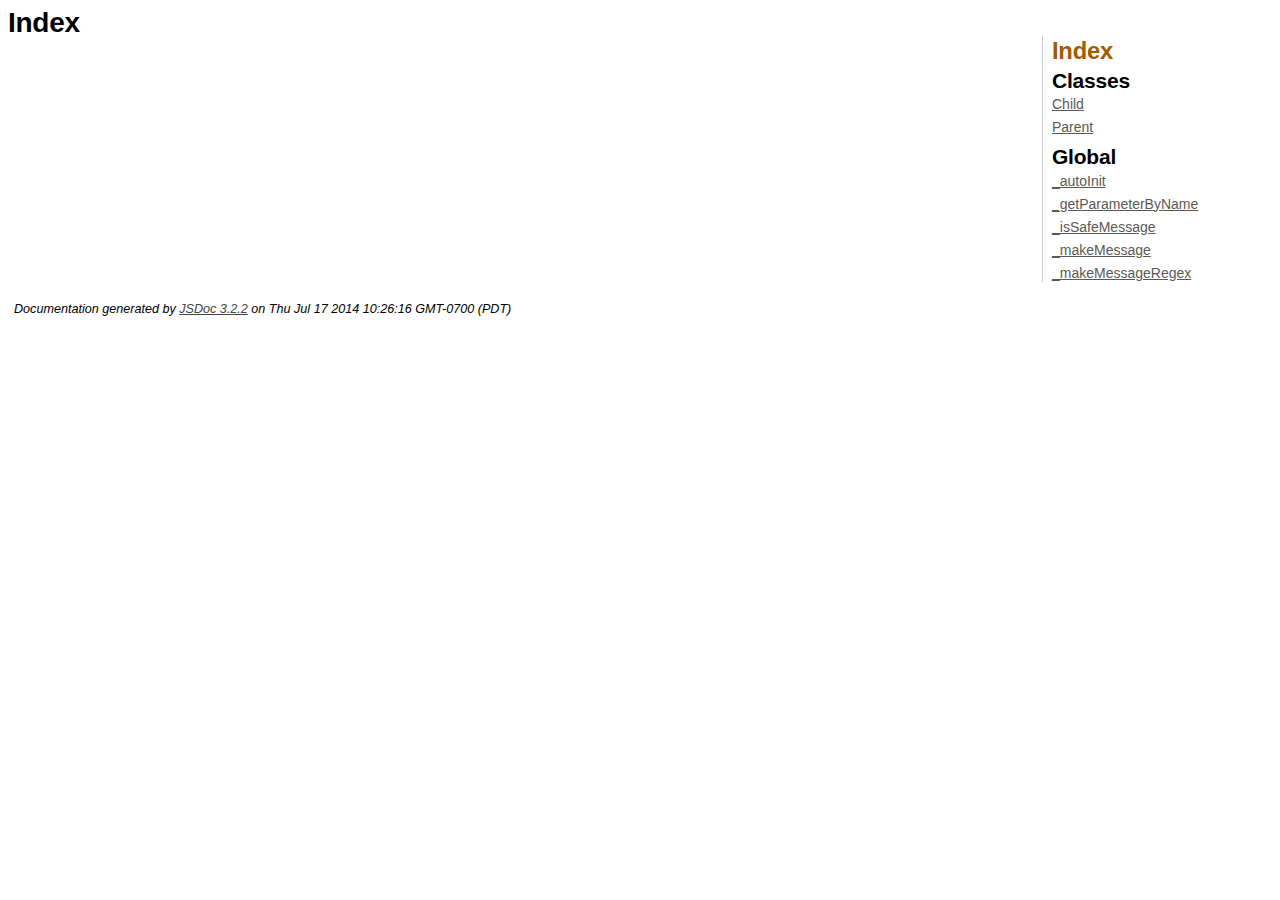
<file: api/index.html>
<!DOCTYPE html>
<html lang="en">
<head>
    <meta charset="utf-8">
    <title>JSDoc: Index</title>
    
    <script src="scripts/prettify/prettify.js"> </script>
    <script src="scripts/prettify/lang-css.js"> </script>
    <!--[if lt IE 9]>
      <script src="//html5shiv.googlecode.com/svn/trunk/html5.js"></script>
    <![endif]-->
    <link type="text/css" rel="stylesheet" href="styles/prettify-tomorrow.css">
    <link type="text/css" rel="stylesheet" href="styles/jsdoc-default.css">
</head>

<body>

<div id="main">
    
    <h1 class="page-title">Index</h1>
    
    


    


    <h3> </h3>









    









</div>

<nav>
    <h2><a href="index.html">Index</a></h2><h3>Classes</h3><ul><li><a href="Child.html">Child</a></li><li><a href="Parent.html">Parent</a></li></ul><h3>Global</h3><ul><li><a href="global.html#_autoInit">_autoInit</a></li><li><a href="global.html#_getParameterByName">_getParameterByName</a></li><li><a href="global.html#_isSafeMessage">_isSafeMessage</a></li><li><a href="global.html#_makeMessage">_makeMessage</a></li><li><a href="global.html#_makeMessageRegex">_makeMessageRegex</a></li></ul>
</nav>

<br clear="both">

<footer>
    Documentation generated by <a href="https://github.com/jsdoc3/jsdoc">JSDoc 3.2.2</a> on Thu Jul 17 2014 10:26:16 GMT-0700 (PDT)
</footer>

<script> prettyPrint(); </script>
<script src="scripts/linenumber.js"> </script>
</body>
</html>
</file>
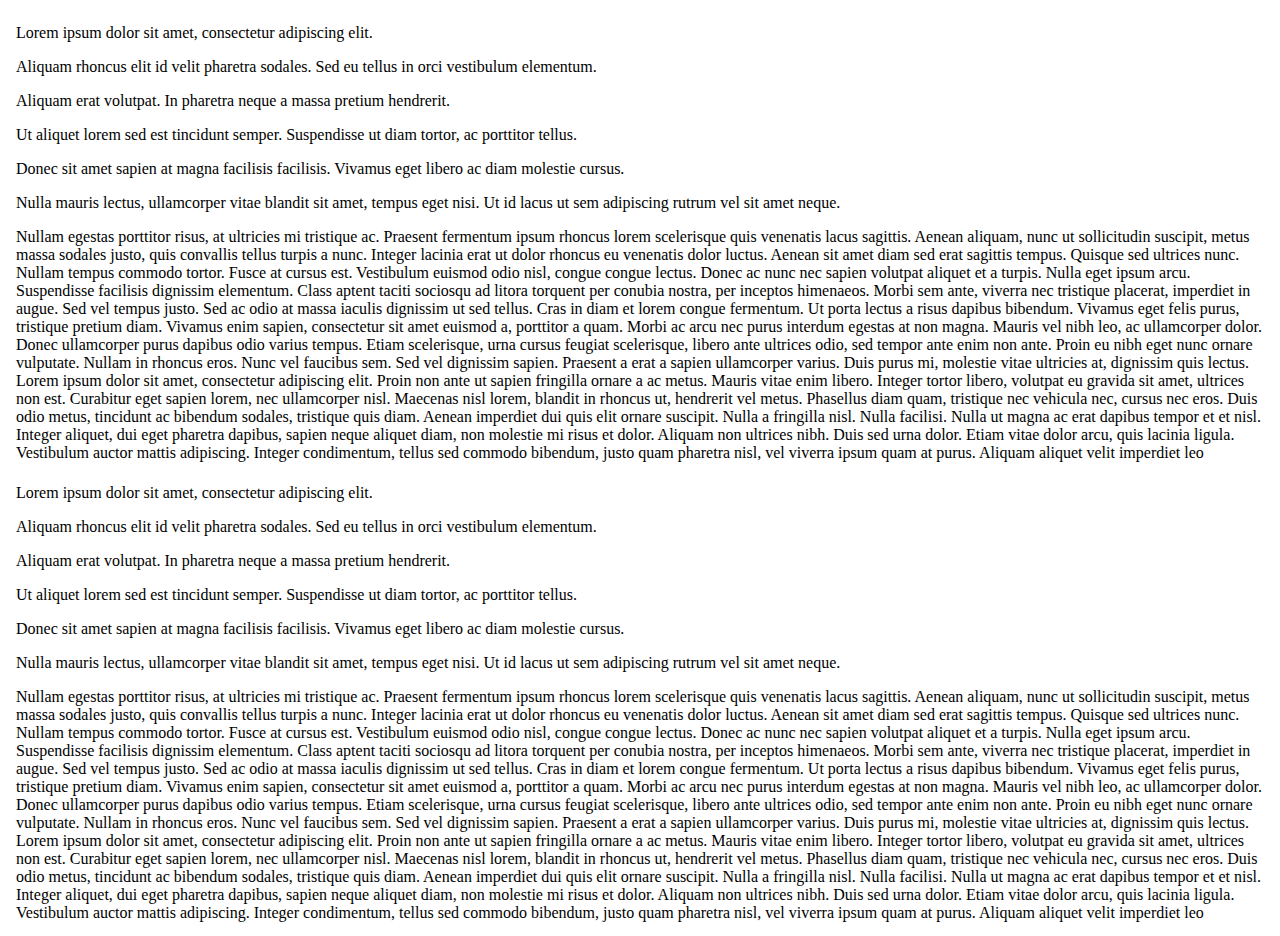
<file: examples/autoinit/index.html>
<!DOCTYPE html>

<html>
<head>
    <meta http-equiv="X-UA-Compatible" content="IE=edge,chrome=1">
    <meta name="viewport" content="width=device-width, initial-scale=1, minimum-scale=1, maximum-scale=1, user-scalable=no" />
</head>
<body>
    <div data-pym-src="child.html"></div>
    <div id="foo" data-pym-src="child.html"></div>

    <script type="text/javascript" src="../../src/pym.js"></script>
</body>
</html>
</file>
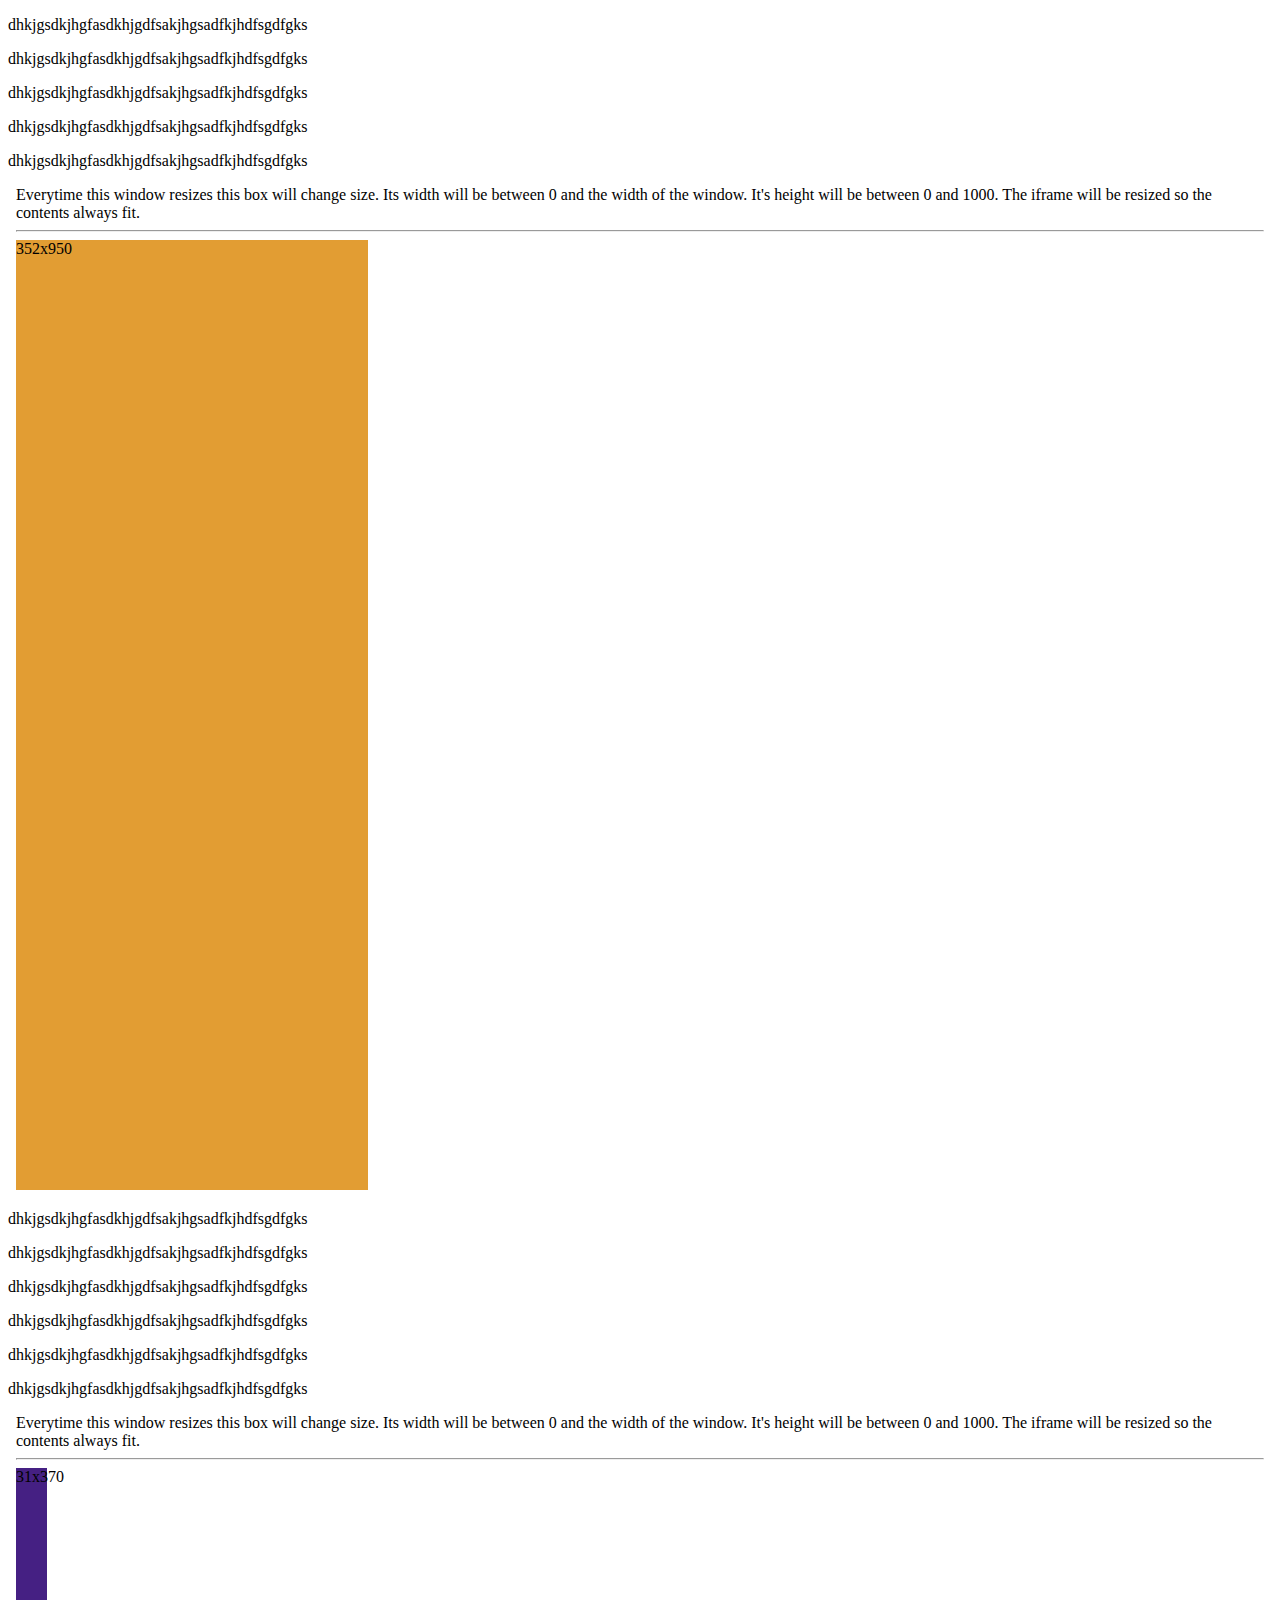
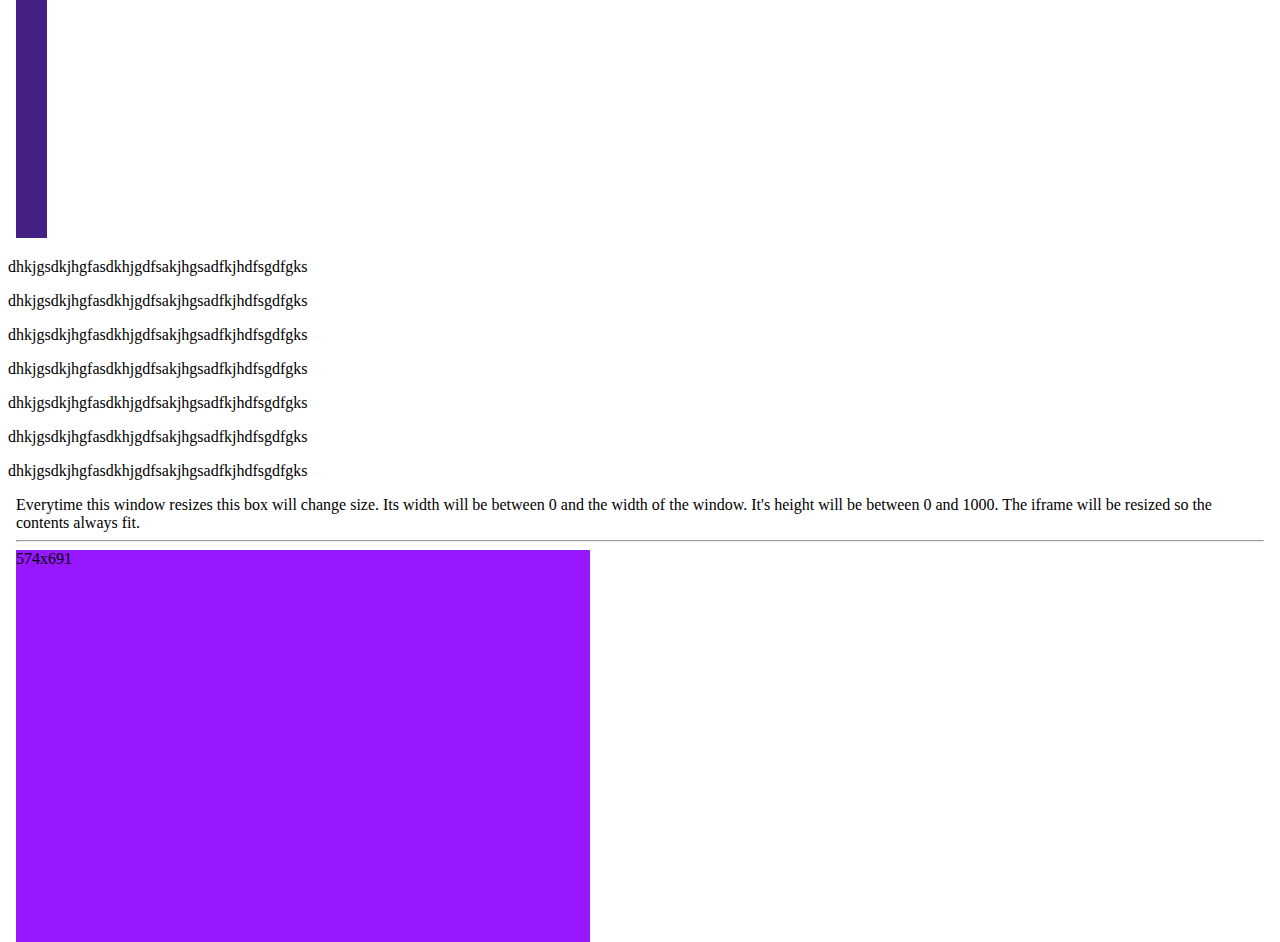
<file: examples/dynamic/index.html>
<!DOCTYPE html>

<html>
<head>
    <meta http-equiv="X-UA-Compatible" content="IE=edge,chrome=1">
    <meta name="viewport" content="width=device-width, initial-scale=1, minimum-scale=1, maximum-scale=1, user-scalable=no" />
</head>
<body>
    <p>dhkjgsdkjhgfasdkhjgdfsakjhgsadfkjhdfsgdfgks</p>
    <p>dhkjgsdkjhgfasdkhjgdfsakjhgsadfkjhdfsgdfgks</p>
    <p>dhkjgsdkjhgfasdkhjgdfsakjhgsadfkjhdfsgdfgks</p>
    <p>dhkjgsdkjhgfasdkhjgdfsakjhgsadfkjhdfsgdfgks</p>
    <p>dhkjgsdkjhgfasdkhjgdfsakjhgsadfkjhdfsgdfgks</p>
    <!-- Put one of these wherever you want a chart -->
    <!-- ID should be unique -->
    <div id="example"></div>
    <p>dhkjgsdkjhgfasdkhjgdfsakjhgsadfkjhdfsgdfgks</p>
    <p>dhkjgsdkjhgfasdkhjgdfsakjhgsadfkjhdfsgdfgks</p>
    <p>dhkjgsdkjhgfasdkhjgdfsakjhgsadfkjhdfsgdfgks</p>
    <p>dhkjgsdkjhgfasdkhjgdfsakjhgsadfkjhdfsgdfgks</p>
    <p>dhkjgsdkjhgfasdkhjgdfsakjhgsadfkjhdfsgdfgks</p>
    <p>dhkjgsdkjhgfasdkhjgdfsakjhgsadfkjhdfsgdfgks</p>
    <!-- Put one of these wherever you want a chart -->
    <!-- ID should be unique -->
    <div id="example2"></div>
    <p>dhkjgsdkjhgfasdkhjgdfsakjhgsadfkjhdfsgdfgks</p>
    <p>dhkjgsdkjhgfasdkhjgdfsakjhgsadfkjhdfsgdfgks</p>
    <p>dhkjgsdkjhgfasdkhjgdfsakjhgsadfkjhdfsgdfgks</p>
    <p>dhkjgsdkjhgfasdkhjgdfsakjhgsadfkjhdfsgdfgks</p>
    <p>dhkjgsdkjhgfasdkhjgdfsakjhgsadfkjhdfsgdfgks</p>
    <p>dhkjgsdkjhgfasdkhjgdfsakjhgsadfkjhdfsgdfgks</p>
    <p>dhkjgsdkjhgfasdkhjgdfsakjhgsadfkjhdfsgdfgks</p>
    <!-- Put one of these wherever you want a chart -->
    <!-- ID should be unique -->
    <div id="example3"></div>
    <p>dhkjgsdkjhgfasdkhjgdfsakjhgsadfkjhdfsgdfgks</p>
    <p>dhkjgsdkjhgfasdkhjgdfsakjhgsadfkjhdfsgdfgks</p>
    <p>dhkjgsdkjhgfasdkhjgdfsakjhgsadfkjhdfsgdfgks</p>
    <p>dhkjgsdkjhgfasdkhjgdfsakjhgsadfkjhdfsgdfgks</p>
    <p>dhkjgsdkjhgfasdkhjgdfsakjhgsadfkjhdfsgdfgks</p>
    <p>dhkjgsdkjhgfasdkhjgdfsakjhgsadfkjhdfsgdfgks</p>
    <p>dhkjgsdkjhgfasdkhjgdfsakjhgsadfkjhdfsgdfgks</p>

    <!-- Put this at the bottom -->
    <script type="text/javascript" src="../../src/pym.js"></script>
    <script>
        var pymParent = new pym.Parent('example', 'child.html', {});
        var another = new pym.Parent('example2', 'child.html', {});
        var third = new window.pym.Parent('example3', 'child.html', {});
    </script>
</body>
</html>
</file>
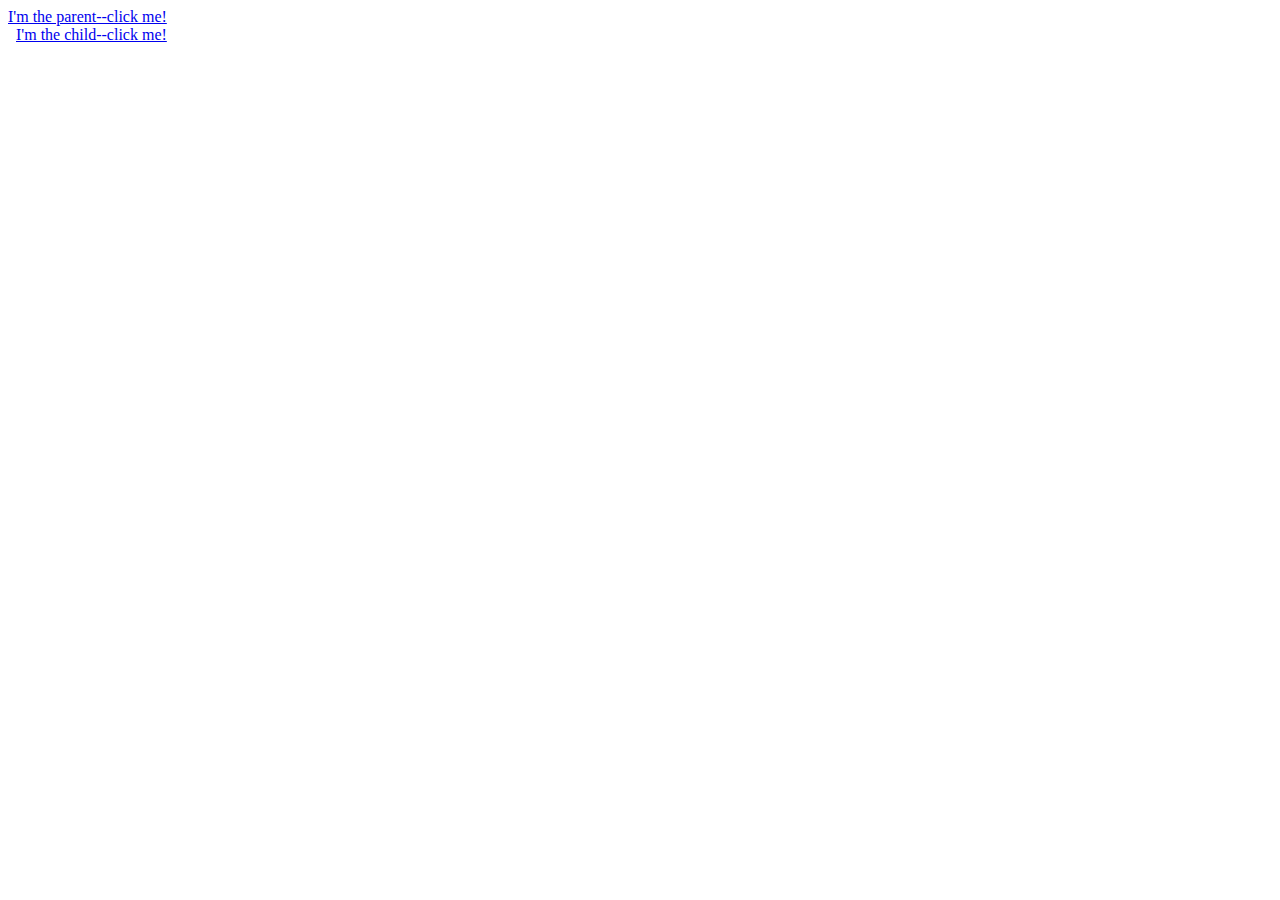
<file: examples/events/index.html>
<!DOCTYPE html>

<html>
<head>
    <meta http-equiv="X-UA-Compatible" content="IE=edge,chrome=1">
    <meta name="viewport" content="width=device-width, initial-scale=1, minimum-scale=1, maximum-scale=1, user-scalable=no" />

</head>
<body>
    <a id="test" href="#">I'm the parent--click me!</a>
    <div id="from-child"></div>
    <div id="example"></div>

    <script type="text/javascript" src="../../src/pym.js"></script>
    <script>
        var pymParent = pym.Parent('example', 'child.html', {});

        function onClick(e) {
            e.preventDefault();
            pymParent.sendMessageToChild('parent-click', 'Parent clicked!');
        }

        pymParent.on('child-click', function(data) {
             document.getElementById('from-child').innerHTML = data;
        });

        document.getElementById('test').addEventListener('click', onClick);
    </script>
</body>
</html>
</file>
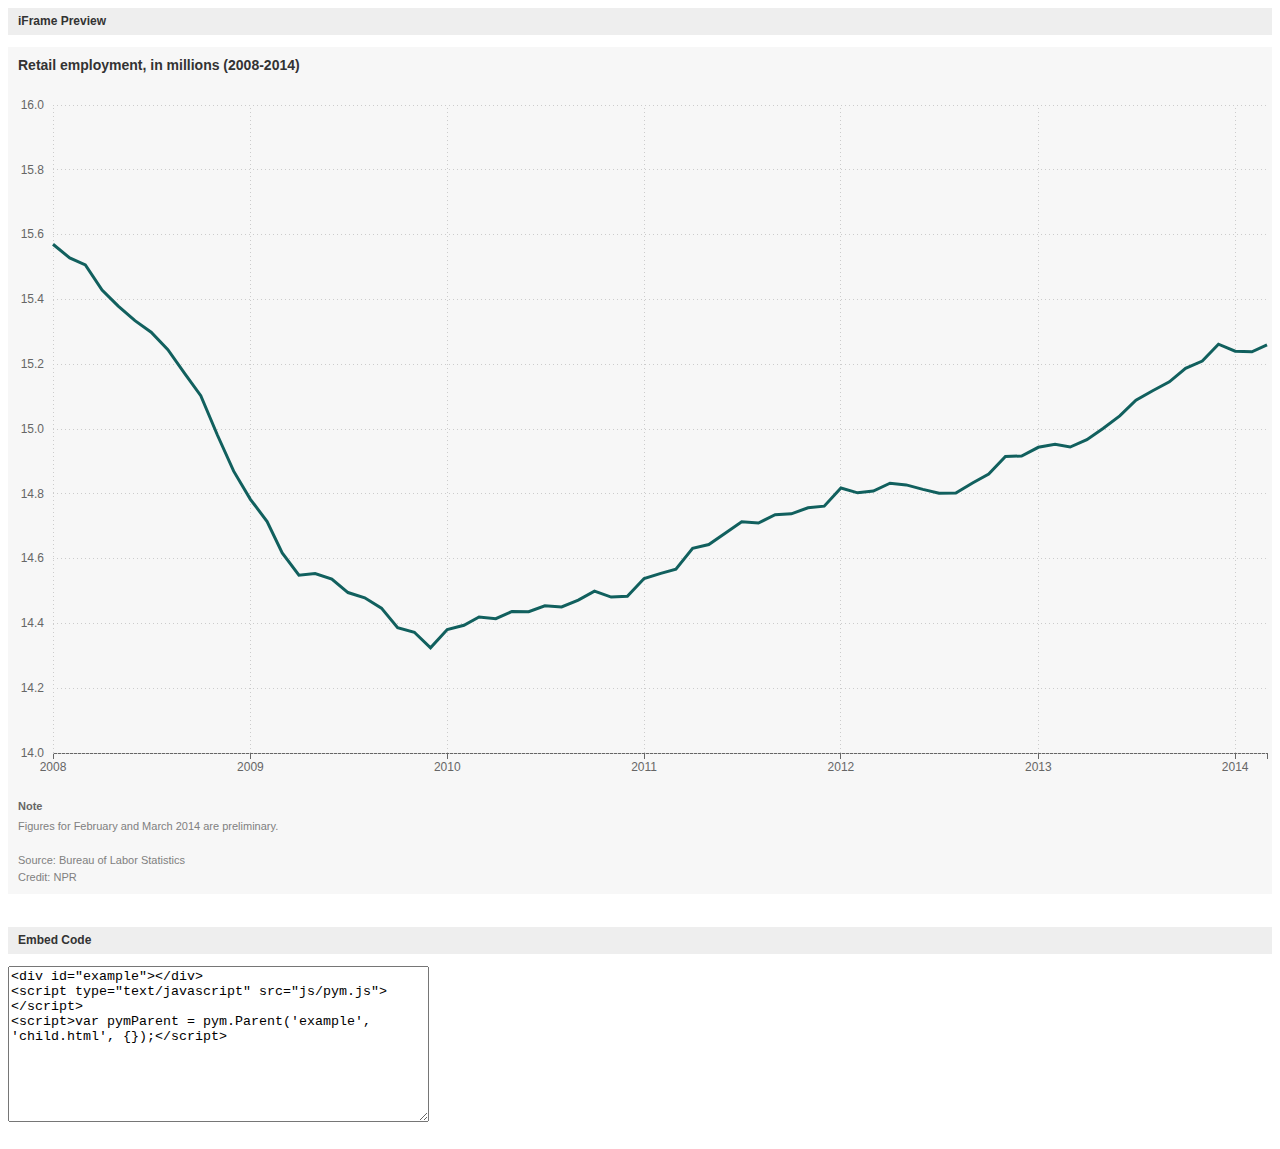
<file: examples/graphic/index.html>
<!DOCTYPE html>
<html>
<head>
    <title>Graphic Embed : NPR</title>
    <meta name="viewport" content="width=device-width, initial-scale=1, minimum-scale=1, maximum-scale=1, user-scalable=no" />
    <style>
        body {
            font: 14px/1.4 Arial, Helvetica, sans-serif;
            color: #333;
        }
        h3 {
            margin: 0 0 1em 0;
            color: #333;
            font-size: 12px;
            background-color: #eee;
            padding: 5px 10px;
        }
        p { margin: 0 0 1em 0; }
        p.note {
            font-size: 12px;
            color: #666;
        }
        textarea {
            display: block;
            margin-bottom: 2em;
        }
        #example {
            margin-bottom: 2em;
        }
    </style>
</head>
<body>

    <h3>iFrame Preview</h3>

    <div id="example"></div>

    <h3>Embed Code</h3>

<!-- textarea contents -->
    <textarea readonly="readonly" rows="10" cols="50">
<div id="example"></div>
<script type="text/javascript" src="js/pym.js"></script>
<script>var pymParent = pym.Parent('example', 'child.html', {});</script>
    </textarea>
<!-- end textarea contents -->

    <script type="text/javascript" src="../../src/pym.js"></script>
    <script>var pymParent = new pym.Parent('example', 'child.html', {});</script>
</body>
</html>
</file>
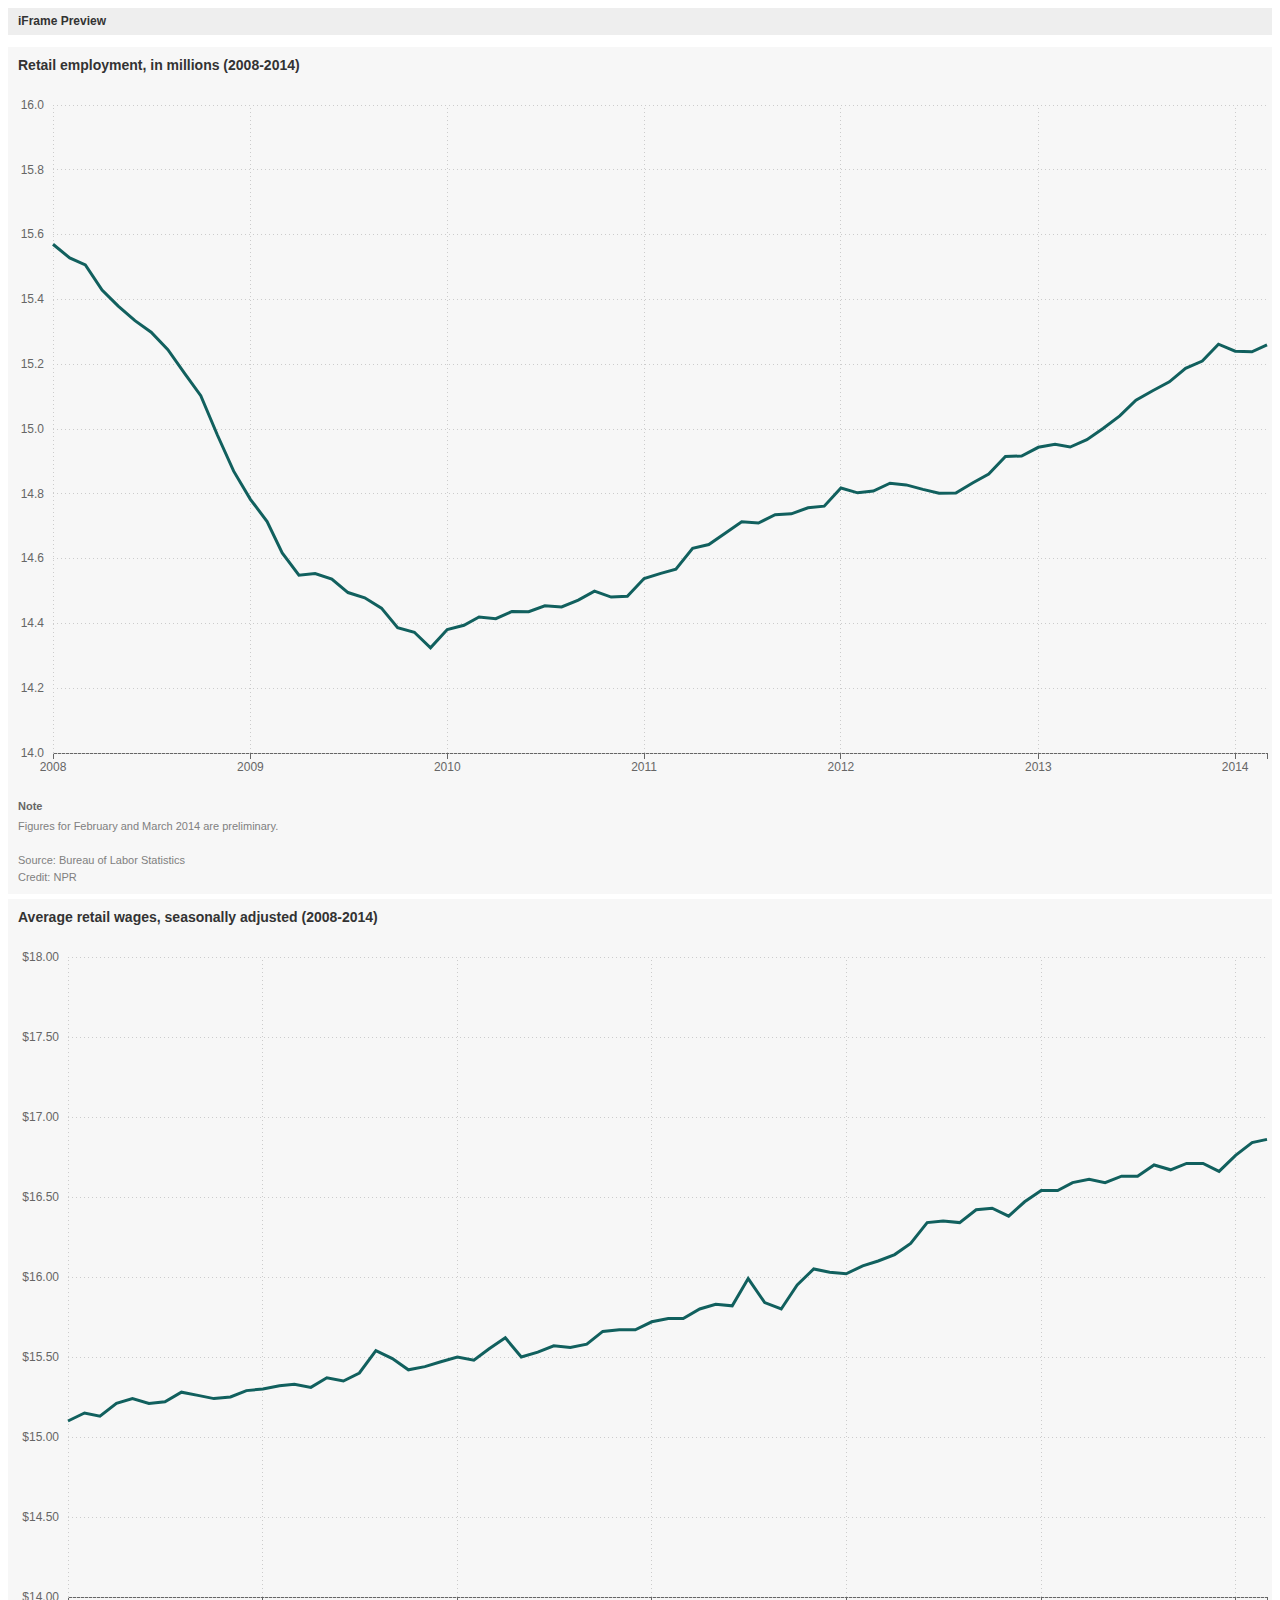
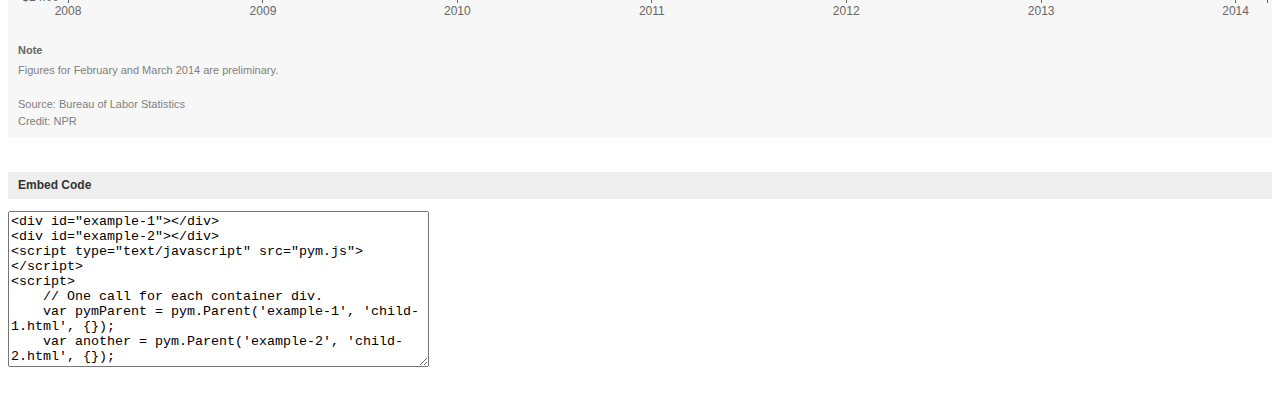
<file: examples/multiple/index.html>
<!DOCTYPE html>
<html>
<head>
    <title>Graphic Embed : NPR</title>
    <meta name="viewport" content="width=device-width, initial-scale=1, minimum-scale=1, maximum-scale=1, user-scalable=no" />
    <style>
        body {
            font: 14px/1.4 Arial, Helvetica, sans-serif;
            color: #333;
        }
        h3 {
            margin: 0 0 1em 0;
            color: #333;
            font-size: 12px;
            background-color: #eee;
            padding: 5px 10px;
        }
        p { margin: 0 0 1em 0; }
        p.note {
            font-size: 12px;
            color: #666;
        }
        textarea {
            display: block;
            margin-bottom: 2em;
        }
        #example-2 {
            margin-bottom: 2em;
        }
    </style>
</head>
<body>

    <h3>iFrame Preview</h3>
    <div id="example-1"></div>
    <div id="example-2"></div>

    <h3>Embed Code</h3>

<!-- textarea contents -->
    <textarea readonly="readonly" rows="10" cols="50">
<div id="example-1"></div>
<div id="example-2"></div>
<script type="text/javascript" src="pym.js"></script>
<script>
    // One call for each container div.
    var pymParent = pym.Parent('example-1', 'child-1.html', {});
    var another = pym.Parent('example-2', 'child-2.html', {});
</script>
    </textarea>
<!-- end textarea contents -->

    <script type="text/javascript" src="../../src/pym.js"></script>
    <script>
        // One call for each container div.
        var pymParent = new pym.Parent('example-1', 'child-1.html', {});
        var another = new pym.Parent('example-2', 'child-2.html', {});
    </script>

</body>
</html>
</file>
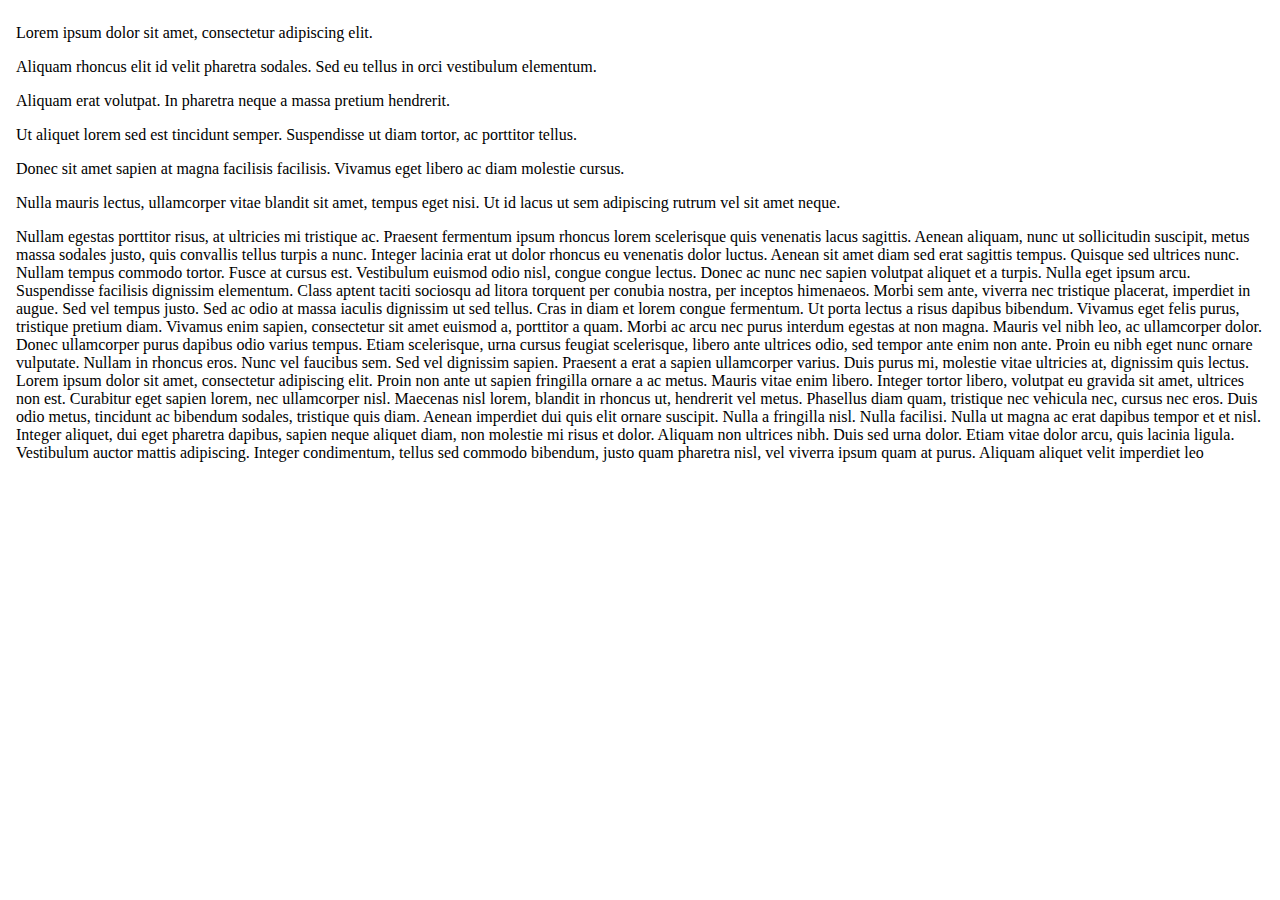
<file: examples/simple/index.html>
<!DOCTYPE html>

<html>
<head>
    <meta http-equiv="X-UA-Compatible" content="IE=edge,chrome=1">
    <meta name="viewport" content="width=device-width, initial-scale=1, minimum-scale=1, maximum-scale=1, user-scalable=no" />

</head>
<body>
    <div id="example"></div>
    <script type="text/javascript" src="../../src/pym.js"></script>
    <script>var pymParent = pym.Parent('example', 'child.html', {});</script>
</body>
</html>
</file>
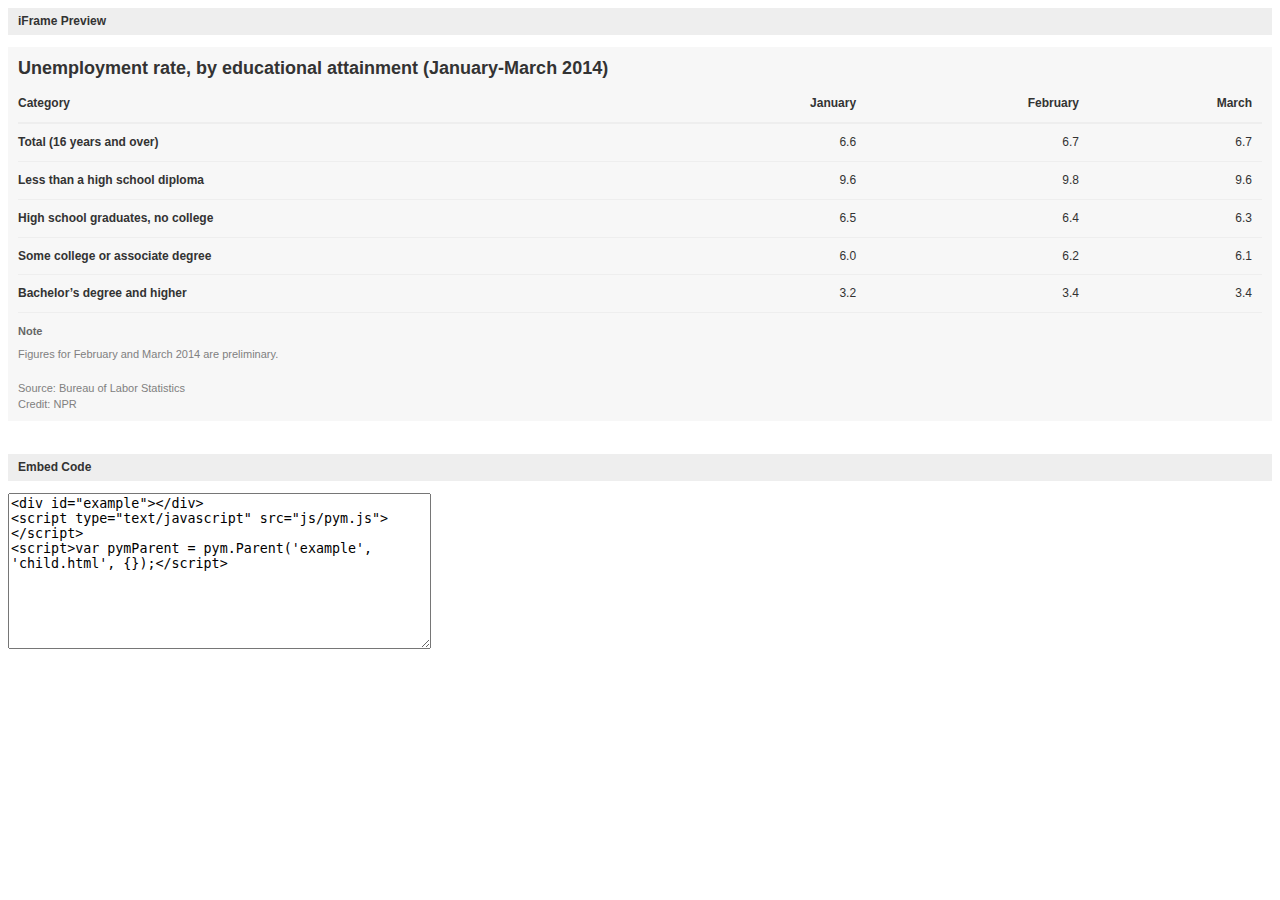
<file: examples/table/index.html>
<!DOCTYPE html>
<html>
<head>
    <title>Graphic Embed : NPR</title>
    <meta name="viewport" content="width=device-width, initial-scale=1, minimum-scale=1, maximum-scale=1, user-scalable=no" />
    <style>
        body {
            font: 14px/1.4 Arial, Helvetica, sans-serif;
            color: #333;
        }
        h3 {
            margin: 0 0 1em 0;
            color: #333;
            font-size: 12px;
            background-color: #eee;
            padding: 5px 10px;
        }
        p { margin: 0 0 1em 0; }
        p.note {
            font-size: 12px;
            color: #666;
        }
        textarea {
            display: block;
            margin-bottom: 2em;
        }
        #example {
            margin-bottom: 2em;
        }
    </style>
</head>
<body>
    <h3>iFrame Preview</h3>

    <div id="example"></div>

    <h3>Embed Code</h3>

<!-- textarea contents -->
    <textarea readonly="readonly" rows="10" cols="50">
<div id="example"></div>
<script type="text/javascript" src="js/pym.js"></script>
<script>var pymParent = pym.Parent('example', 'child.html', {});</script>
    </textarea>
<!-- end textarea contents -->


    <script type="text/javascript" src="../../src/pym.js"></script>
    <script>
        var pymParent = new pym.Parent('example', 'child.html', {});
    </script>

</body>
</html>
</file>
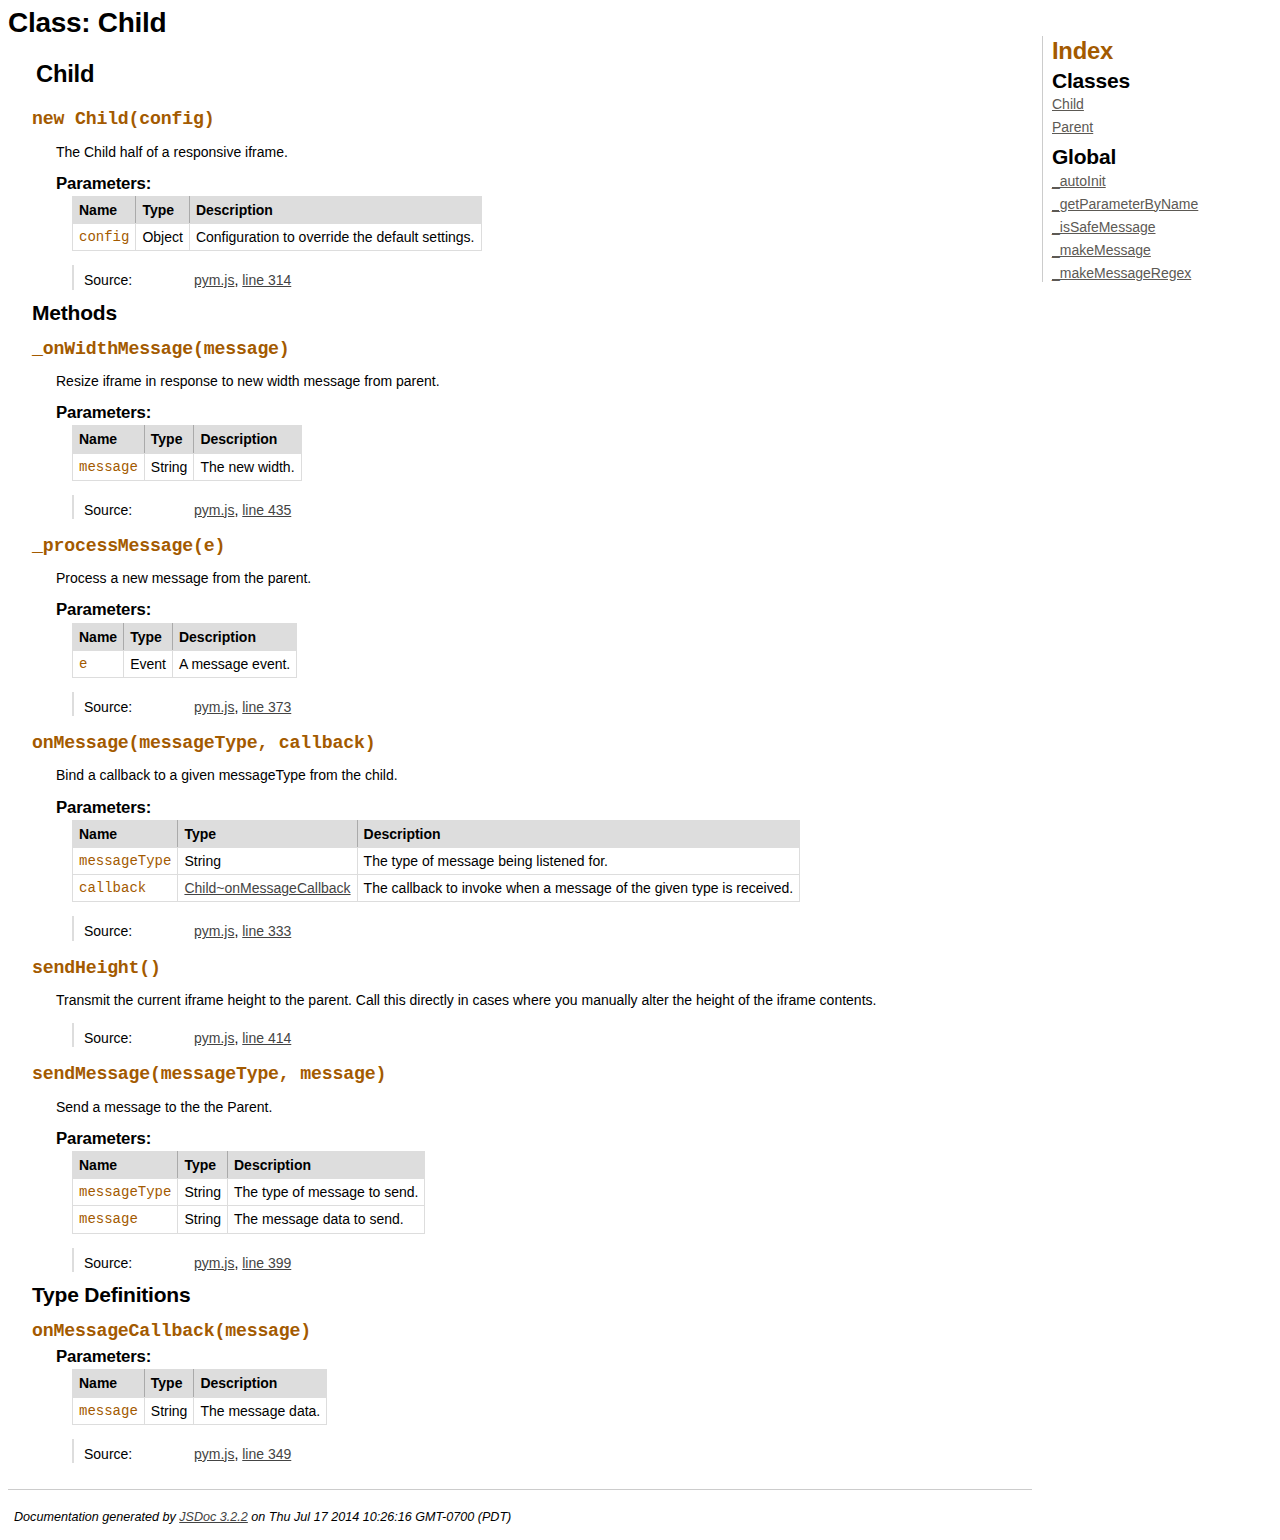
<file: api/Child.html>
<!DOCTYPE html>
<html lang="en">
<head>
    <meta charset="utf-8">
    <title>JSDoc: Class: Child</title>
    
    <script src="scripts/prettify/prettify.js"> </script>
    <script src="scripts/prettify/lang-css.js"> </script>
    <!--[if lt IE 9]>
      <script src="//html5shiv.googlecode.com/svn/trunk/html5.js"></script>
    <![endif]-->
    <link type="text/css" rel="stylesheet" href="styles/prettify-tomorrow.css">
    <link type="text/css" rel="stylesheet" href="styles/jsdoc-default.css">
</head>

<body>

<div id="main">
    
    <h1 class="page-title">Class: Child</h1>
    
    



<section>
    
<header>
    <h2>
    Child
    </h2>
    
</header>  

<article>
    <div class="container-overview">
    
    
    
        
<dt>
    <h4 class="name" id="Child"><span class="type-signature"></span>new Child<span class="signature">(config)</span><span class="type-signature"></span></h4>
    
    
</dt>
<dd>
    
    
    <div class="description">
        The Child half of a responsive iframe.
    </div>
    

    
    
    
    
    
        <h5>Parameters:</h5>
        

<table class="params">
    <thead>
	<tr>
		
		<th>Name</th>
		
		
		<th>Type</th>
		
		
		
		
		
		<th class="last">Description</th>
	</tr>
	</thead>
	
	<tbody>
	
	
        <tr>
            
                <td class="name"><code>config</code></td>
            
            
            <td class="type">
            
                
<span class="param-type">Object</span>


            
            </td>
            
            
            
            
            
            <td class="description last">Configuration to override the default settings.</td>
        </tr>
	
	
	</tbody>
</table>
    
    
    
<dl class="details">
    
        
    
    
    

    
    
    
    
    
    
    
    
    
    
    
    
    
    <dt class="tag-source">Source:</dt>
    <dd class="tag-source"><ul class="dummy"><li>
        <a href="pym.js.html">pym.js</a>, <a href="pym.js.html#line314">line 314</a>
    </li></ul></dd>
    
    
    
    
    
    
    
</dl>

    
    

    

    
    
    
    
    
    
    
</dd>

    
    </div>
    
    
    
    
    
    
    
    
    
    
    
    
    
    
        <h3 class="subsection-title">Methods</h3>
        
        <dl>
            
<dt>
    <h4 class="name" id="_onWidthMessage"><span class="type-signature"></span>_onWidthMessage<span class="signature">(message)</span><span class="type-signature"></span></h4>
    
    
</dt>
<dd>
    
    
    <div class="description">
        Resize iframe in response to new width message from parent.
    </div>
    

    
    
    
    
    
        <h5>Parameters:</h5>
        

<table class="params">
    <thead>
	<tr>
		
		<th>Name</th>
		
		
		<th>Type</th>
		
		
		
		
		
		<th class="last">Description</th>
	</tr>
	</thead>
	
	<tbody>
	
	
        <tr>
            
                <td class="name"><code>message</code></td>
            
            
            <td class="type">
            
                
<span class="param-type">String</span>


            
            </td>
            
            
            
            
            
            <td class="description last">The new width.</td>
        </tr>
	
	
	</tbody>
</table>
    
    
    
<dl class="details">
    
        
    
    
    

    
    
    
    
    
    
    
    
    
    
    
    
    
    <dt class="tag-source">Source:</dt>
    <dd class="tag-source"><ul class="dummy"><li>
        <a href="pym.js.html">pym.js</a>, <a href="pym.js.html#line435">line 435</a>
    </li></ul></dd>
    
    
    
    
    
    
    
</dl>

    
    

    

    
    
    
    
    
    
    
</dd>

        
            
<dt>
    <h4 class="name" id="_processMessage"><span class="type-signature"></span>_processMessage<span class="signature">(e)</span><span class="type-signature"></span></h4>
    
    
</dt>
<dd>
    
    
    <div class="description">
        Process a new message from the parent.
    </div>
    

    
    
    
    
    
        <h5>Parameters:</h5>
        

<table class="params">
    <thead>
	<tr>
		
		<th>Name</th>
		
		
		<th>Type</th>
		
		
		
		
		
		<th class="last">Description</th>
	</tr>
	</thead>
	
	<tbody>
	
	
        <tr>
            
                <td class="name"><code>e</code></td>
            
            
            <td class="type">
            
                
<span class="param-type">Event</span>


            
            </td>
            
            
            
            
            
            <td class="description last">A message event.</td>
        </tr>
	
	
	</tbody>
</table>
    
    
    
<dl class="details">
    
        
    
    
    

    
    
    
    
    
    
    
    
    
    
    
    
    
    <dt class="tag-source">Source:</dt>
    <dd class="tag-source"><ul class="dummy"><li>
        <a href="pym.js.html">pym.js</a>, <a href="pym.js.html#line373">line 373</a>
    </li></ul></dd>
    
    
    
    
    
    
    
</dl>

    
    

    

    
    
    
    
    
    
    
</dd>

        
            
<dt>
    <h4 class="name" id="onMessage"><span class="type-signature"></span>onMessage<span class="signature">(messageType, callback)</span><span class="type-signature"></span></h4>
    
    
</dt>
<dd>
    
    
    <div class="description">
        Bind a callback to a given messageType from the child.
    </div>
    

    
    
    
    
    
        <h5>Parameters:</h5>
        

<table class="params">
    <thead>
	<tr>
		
		<th>Name</th>
		
		
		<th>Type</th>
		
		
		
		
		
		<th class="last">Description</th>
	</tr>
	</thead>
	
	<tbody>
	
	
        <tr>
            
                <td class="name"><code>messageType</code></td>
            
            
            <td class="type">
            
                
<span class="param-type">String</span>


            
            </td>
            
            
            
            
            
            <td class="description last">The type of message being listened for.</td>
        </tr>
	
	
	
        <tr>
            
                <td class="name"><code>callback</code></td>
            
            
            <td class="type">
            
                
<span class="param-type"><a href="Child.html#onMessageCallback">Child~onMessageCallback</a></span>


            
            </td>
            
            
            
            
            
            <td class="description last">The callback to invoke when a message of the given type is received.</td>
        </tr>
	
	
	</tbody>
</table>
    
    
    
<dl class="details">
    
        
    
    
    

    
    
    
    
    
    
    
    
    
    
    
    
    
    <dt class="tag-source">Source:</dt>
    <dd class="tag-source"><ul class="dummy"><li>
        <a href="pym.js.html">pym.js</a>, <a href="pym.js.html#line333">line 333</a>
    </li></ul></dd>
    
    
    
    
    
    
    
</dl>

    
    

    

    
    
    
    
    
    
    
</dd>

        
            
<dt>
    <h4 class="name" id="sendHeight"><span class="type-signature"></span>sendHeight<span class="signature">()</span><span class="type-signature"></span></h4>
    
    
</dt>
<dd>
    
    
    <div class="description">
        Transmit the current iframe height to the parent.

Call this directly in cases where you manually alter the height of the iframe contents.
    </div>
    

    
    
    
    
    
    
    
<dl class="details">
    
        
    
    
    

    
    
    
    
    
    
    
    
    
    
    
    
    
    <dt class="tag-source">Source:</dt>
    <dd class="tag-source"><ul class="dummy"><li>
        <a href="pym.js.html">pym.js</a>, <a href="pym.js.html#line414">line 414</a>
    </li></ul></dd>
    
    
    
    
    
    
    
</dl>

    
    

    

    
    
    
    
    
    
    
</dd>

        
            
<dt>
    <h4 class="name" id="sendMessage"><span class="type-signature"></span>sendMessage<span class="signature">(messageType, message)</span><span class="type-signature"></span></h4>
    
    
</dt>
<dd>
    
    
    <div class="description">
        Send a message to the the Parent.
    </div>
    

    
    
    
    
    
        <h5>Parameters:</h5>
        

<table class="params">
    <thead>
	<tr>
		
		<th>Name</th>
		
		
		<th>Type</th>
		
		
		
		
		
		<th class="last">Description</th>
	</tr>
	</thead>
	
	<tbody>
	
	
        <tr>
            
                <td class="name"><code>messageType</code></td>
            
            
            <td class="type">
            
                
<span class="param-type">String</span>


            
            </td>
            
            
            
            
            
            <td class="description last">The type of message to send.</td>
        </tr>
	
	
	
        <tr>
            
                <td class="name"><code>message</code></td>
            
            
            <td class="type">
            
                
<span class="param-type">String</span>


            
            </td>
            
            
            
            
            
            <td class="description last">The message data to send.</td>
        </tr>
	
	
	</tbody>
</table>
    
    
    
<dl class="details">
    
        
    
    
    

    
    
    
    
    
    
    
    
    
    
    
    
    
    <dt class="tag-source">Source:</dt>
    <dd class="tag-source"><ul class="dummy"><li>
        <a href="pym.js.html">pym.js</a>, <a href="pym.js.html#line399">line 399</a>
    </li></ul></dd>
    
    
    
    
    
    
    
</dl>

    
    

    

    
    
    
    
    
    
    
</dd>

        </dl>
    
    
    
        <h3 class="subsection-title">Type Definitions</h3>
        
        <dl>
                
<dt>
    <h4 class="name" id="onMessageCallback"><span class="type-signature"></span>onMessageCallback<span class="signature">(message)</span><span class="type-signature"></span></h4>
    
    
</dt>
<dd>
    
    

    
    
    
    
    
        <h5>Parameters:</h5>
        

<table class="params">
    <thead>
	<tr>
		
		<th>Name</th>
		
		
		<th>Type</th>
		
		
		
		
		
		<th class="last">Description</th>
	</tr>
	</thead>
	
	<tbody>
	
	
        <tr>
            
                <td class="name"><code>message</code></td>
            
            
            <td class="type">
            
                
<span class="param-type">String</span>


            
            </td>
            
            
            
            
            
            <td class="description last">The message data.</td>
        </tr>
	
	
	</tbody>
</table>
    
    
    
<dl class="details">
    
        
    
    
    

    
    
    
    
    
    
    
    
    
    
    
    
    
    <dt class="tag-source">Source:</dt>
    <dd class="tag-source"><ul class="dummy"><li>
        <a href="pym.js.html">pym.js</a>, <a href="pym.js.html#line349">line 349</a>
    </li></ul></dd>
    
    
    
    
    
    
    
</dl>

    
    

    

    
    
    
    
    
    
    
</dd>

            </dl>
    
    
    
</article>

</section>  




</div>

<nav>
    <h2><a href="index.html">Index</a></h2><h3>Classes</h3><ul><li><a href="Child.html">Child</a></li><li><a href="Parent.html">Parent</a></li></ul><h3>Global</h3><ul><li><a href="global.html#_autoInit">_autoInit</a></li><li><a href="global.html#_getParameterByName">_getParameterByName</a></li><li><a href="global.html#_isSafeMessage">_isSafeMessage</a></li><li><a href="global.html#_makeMessage">_makeMessage</a></li><li><a href="global.html#_makeMessageRegex">_makeMessageRegex</a></li></ul>
</nav>

<br clear="both">

<footer>
    Documentation generated by <a href="https://github.com/jsdoc3/jsdoc">JSDoc 3.2.2</a> on Thu Jul 17 2014 10:26:16 GMT-0700 (PDT)
</footer>

<script> prettyPrint(); </script>
<script src="scripts/linenumber.js"> </script>
</body>
</html>
</file>
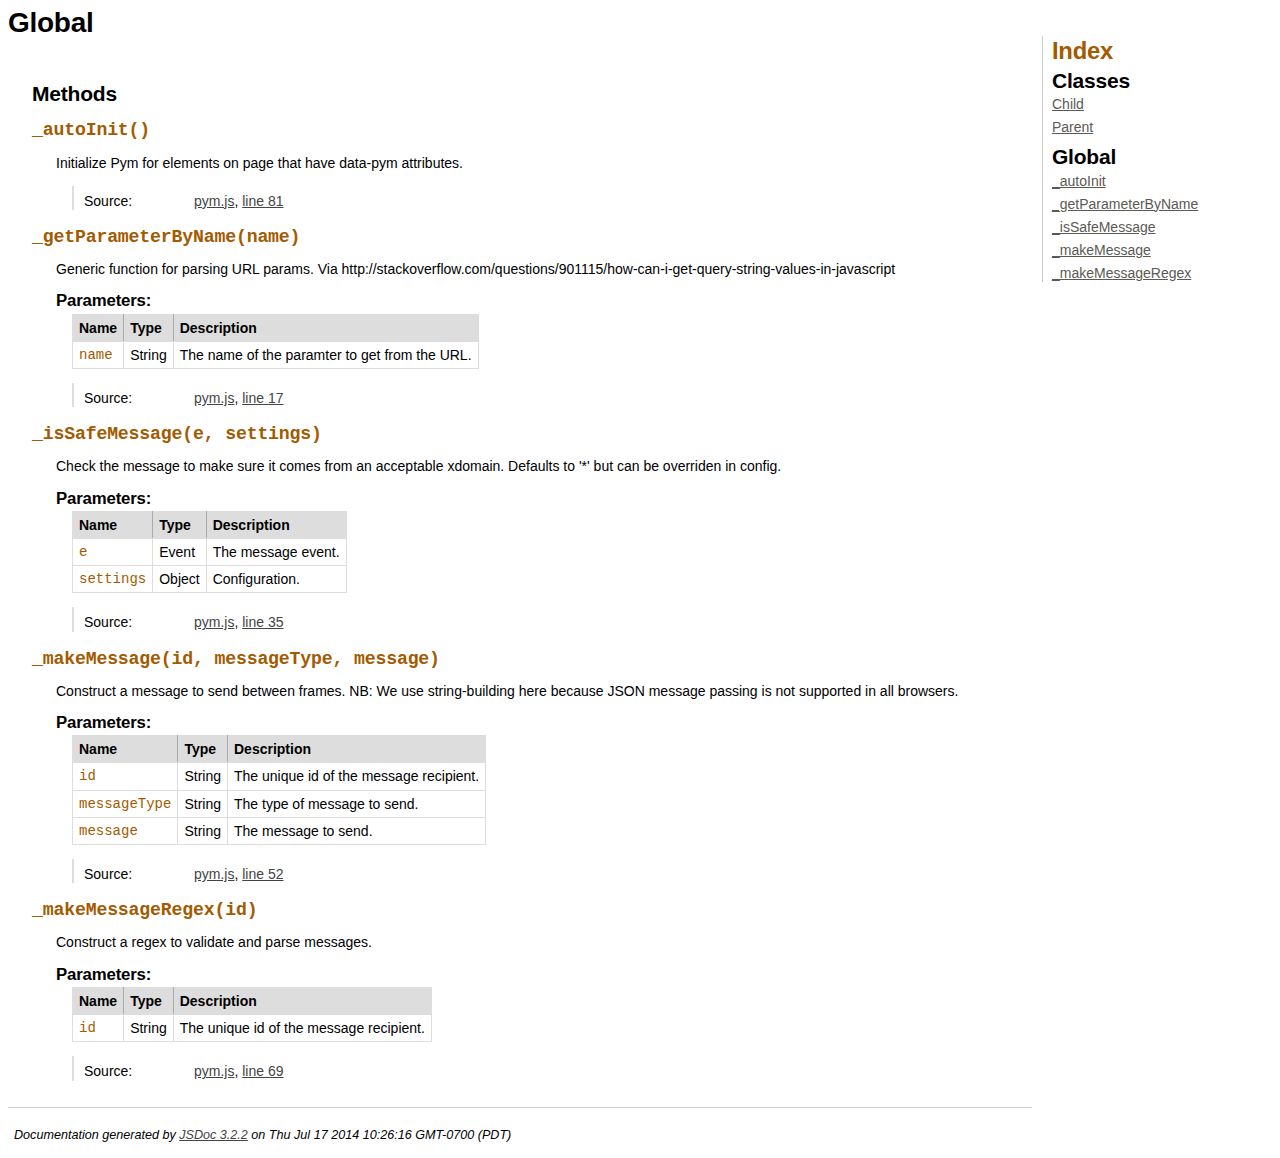
<file: api/global.html>
<!DOCTYPE html>
<html lang="en">
<head>
    <meta charset="utf-8">
    <title>JSDoc: Global</title>
    
    <script src="scripts/prettify/prettify.js"> </script>
    <script src="scripts/prettify/lang-css.js"> </script>
    <!--[if lt IE 9]>
      <script src="//html5shiv.googlecode.com/svn/trunk/html5.js"></script>
    <![endif]-->
    <link type="text/css" rel="stylesheet" href="styles/prettify-tomorrow.css">
    <link type="text/css" rel="stylesheet" href="styles/jsdoc-default.css">
</head>

<body>

<div id="main">
    
    <h1 class="page-title">Global</h1>
    
    



<section>
    
<header>
    <h2>
    
    </h2>
    
</header>  

<article>
    <div class="container-overview">
    
    
    
        
        
        
<dl class="details">
    
        
    
    
    

    
    
    
    
    
    
    
    
    
    
    
    
    
    
    
    
    
    
    
</dl>

        
        
    
    </div>
    
    
    
    
    
    
    
    
    
    
    
    
    
    
        <h3 class="subsection-title">Methods</h3>
        
        <dl>
            
<dt>
    <h4 class="name" id="_autoInit"><span class="type-signature"></span>_autoInit<span class="signature">()</span><span class="type-signature"></span></h4>
    
    
</dt>
<dd>
    
    
    <div class="description">
        Initialize Pym for elements on page that have data-pym attributes.
    </div>
    

    
    
    
    
    
    
    
<dl class="details">
    
        
    
    
    

    
    
    
    
    
    
    
    
    
    
    
    
    
    <dt class="tag-source">Source:</dt>
    <dd class="tag-source"><ul class="dummy"><li>
        <a href="pym.js.html">pym.js</a>, <a href="pym.js.html#line81">line 81</a>
    </li></ul></dd>
    
    
    
    
    
    
    
</dl>

    
    

    

    
    
    
    
    
    
    
</dd>

        
            
<dt>
    <h4 class="name" id="_getParameterByName"><span class="type-signature"></span>_getParameterByName<span class="signature">(name)</span><span class="type-signature"></span></h4>
    
    
</dt>
<dd>
    
    
    <div class="description">
        Generic function for parsing URL params.
Via http://stackoverflow.com/questions/901115/how-can-i-get-query-string-values-in-javascript
    </div>
    

    
    
    
    
    
        <h5>Parameters:</h5>
        

<table class="params">
    <thead>
	<tr>
		
		<th>Name</th>
		
		
		<th>Type</th>
		
		
		
		
		
		<th class="last">Description</th>
	</tr>
	</thead>
	
	<tbody>
	
	
        <tr>
            
                <td class="name"><code>name</code></td>
            
            
            <td class="type">
            
                
<span class="param-type">String</span>


            
            </td>
            
            
            
            
            
            <td class="description last">The name of the paramter to get from the URL.</td>
        </tr>
	
	
	</tbody>
</table>
    
    
    
<dl class="details">
    
        
    
    
    

    
    
    
    
    
    
    
    
    
    
    
    
    
    <dt class="tag-source">Source:</dt>
    <dd class="tag-source"><ul class="dummy"><li>
        <a href="pym.js.html">pym.js</a>, <a href="pym.js.html#line17">line 17</a>
    </li></ul></dd>
    
    
    
    
    
    
    
</dl>

    
    

    

    
    
    
    
    
    
    
</dd>

        
            
<dt>
    <h4 class="name" id="_isSafeMessage"><span class="type-signature"></span>_isSafeMessage<span class="signature">(e, settings)</span><span class="type-signature"></span></h4>
    
    
</dt>
<dd>
    
    
    <div class="description">
        Check the message to make sure it comes from an acceptable xdomain.
Defaults to '*' but can be overriden in config.
    </div>
    

    
    
    
    
    
        <h5>Parameters:</h5>
        

<table class="params">
    <thead>
	<tr>
		
		<th>Name</th>
		
		
		<th>Type</th>
		
		
		
		
		
		<th class="last">Description</th>
	</tr>
	</thead>
	
	<tbody>
	
	
        <tr>
            
                <td class="name"><code>e</code></td>
            
            
            <td class="type">
            
                
<span class="param-type">Event</span>


            
            </td>
            
            
            
            
            
            <td class="description last">The message event.</td>
        </tr>
	
	
	
        <tr>
            
                <td class="name"><code>settings</code></td>
            
            
            <td class="type">
            
                
<span class="param-type">Object</span>


            
            </td>
            
            
            
            
            
            <td class="description last">Configuration.</td>
        </tr>
	
	
	</tbody>
</table>
    
    
    
<dl class="details">
    
        
    
    
    

    
    
    
    
    
    
    
    
    
    
    
    
    
    <dt class="tag-source">Source:</dt>
    <dd class="tag-source"><ul class="dummy"><li>
        <a href="pym.js.html">pym.js</a>, <a href="pym.js.html#line35">line 35</a>
    </li></ul></dd>
    
    
    
    
    
    
    
</dl>

    
    

    

    
    
    
    
    
    
    
</dd>

        
            
<dt>
    <h4 class="name" id="_makeMessage"><span class="type-signature"></span>_makeMessage<span class="signature">(id, messageType, message)</span><span class="type-signature"></span></h4>
    
    
</dt>
<dd>
    
    
    <div class="description">
        Construct a message to send between frames.

NB: We use string-building here because JSON message passing is
not supported in all browsers.
    </div>
    

    
    
    
    
    
        <h5>Parameters:</h5>
        

<table class="params">
    <thead>
	<tr>
		
		<th>Name</th>
		
		
		<th>Type</th>
		
		
		
		
		
		<th class="last">Description</th>
	</tr>
	</thead>
	
	<tbody>
	
	
        <tr>
            
                <td class="name"><code>id</code></td>
            
            
            <td class="type">
            
                
<span class="param-type">String</span>


            
            </td>
            
            
            
            
            
            <td class="description last">The unique id of the message recipient.</td>
        </tr>
	
	
	
        <tr>
            
                <td class="name"><code>messageType</code></td>
            
            
            <td class="type">
            
                
<span class="param-type">String</span>


            
            </td>
            
            
            
            
            
            <td class="description last">The type of message to send.</td>
        </tr>
	
	
	
        <tr>
            
                <td class="name"><code>message</code></td>
            
            
            <td class="type">
            
                
<span class="param-type">String</span>


            
            </td>
            
            
            
            
            
            <td class="description last">The message to send.</td>
        </tr>
	
	
	</tbody>
</table>
    
    
    
<dl class="details">
    
        
    
    
    

    
    
    
    
    
    
    
    
    
    
    
    
    
    <dt class="tag-source">Source:</dt>
    <dd class="tag-source"><ul class="dummy"><li>
        <a href="pym.js.html">pym.js</a>, <a href="pym.js.html#line52">line 52</a>
    </li></ul></dd>
    
    
    
    
    
    
    
</dl>

    
    

    

    
    
    
    
    
    
    
</dd>

        
            
<dt>
    <h4 class="name" id="_makeMessageRegex"><span class="type-signature"></span>_makeMessageRegex<span class="signature">(id)</span><span class="type-signature"></span></h4>
    
    
</dt>
<dd>
    
    
    <div class="description">
        Construct a regex to validate and parse messages.
    </div>
    

    
    
    
    
    
        <h5>Parameters:</h5>
        

<table class="params">
    <thead>
	<tr>
		
		<th>Name</th>
		
		
		<th>Type</th>
		
		
		
		
		
		<th class="last">Description</th>
	</tr>
	</thead>
	
	<tbody>
	
	
        <tr>
            
                <td class="name"><code>id</code></td>
            
            
            <td class="type">
            
                
<span class="param-type">String</span>


            
            </td>
            
            
            
            
            
            <td class="description last">The unique id of the message recipient.</td>
        </tr>
	
	
	</tbody>
</table>
    
    
    
<dl class="details">
    
        
    
    
    

    
    
    
    
    
    
    
    
    
    
    
    
    
    <dt class="tag-source">Source:</dt>
    <dd class="tag-source"><ul class="dummy"><li>
        <a href="pym.js.html">pym.js</a>, <a href="pym.js.html#line69">line 69</a>
    </li></ul></dd>
    
    
    
    
    
    
    
</dl>

    
    

    

    
    
    
    
    
    
    
</dd>

        </dl>
    
    
    
    
    
</article>

</section>  




</div>

<nav>
    <h2><a href="index.html">Index</a></h2><h3>Classes</h3><ul><li><a href="Child.html">Child</a></li><li><a href="Parent.html">Parent</a></li></ul><h3>Global</h3><ul><li><a href="global.html#_autoInit">_autoInit</a></li><li><a href="global.html#_getParameterByName">_getParameterByName</a></li><li><a href="global.html#_isSafeMessage">_isSafeMessage</a></li><li><a href="global.html#_makeMessage">_makeMessage</a></li><li><a href="global.html#_makeMessageRegex">_makeMessageRegex</a></li></ul>
</nav>

<br clear="both">

<footer>
    Documentation generated by <a href="https://github.com/jsdoc3/jsdoc">JSDoc 3.2.2</a> on Thu Jul 17 2014 10:26:16 GMT-0700 (PDT)
</footer>

<script> prettyPrint(); </script>
<script src="scripts/linenumber.js"> </script>
</body>
</html>
</file>
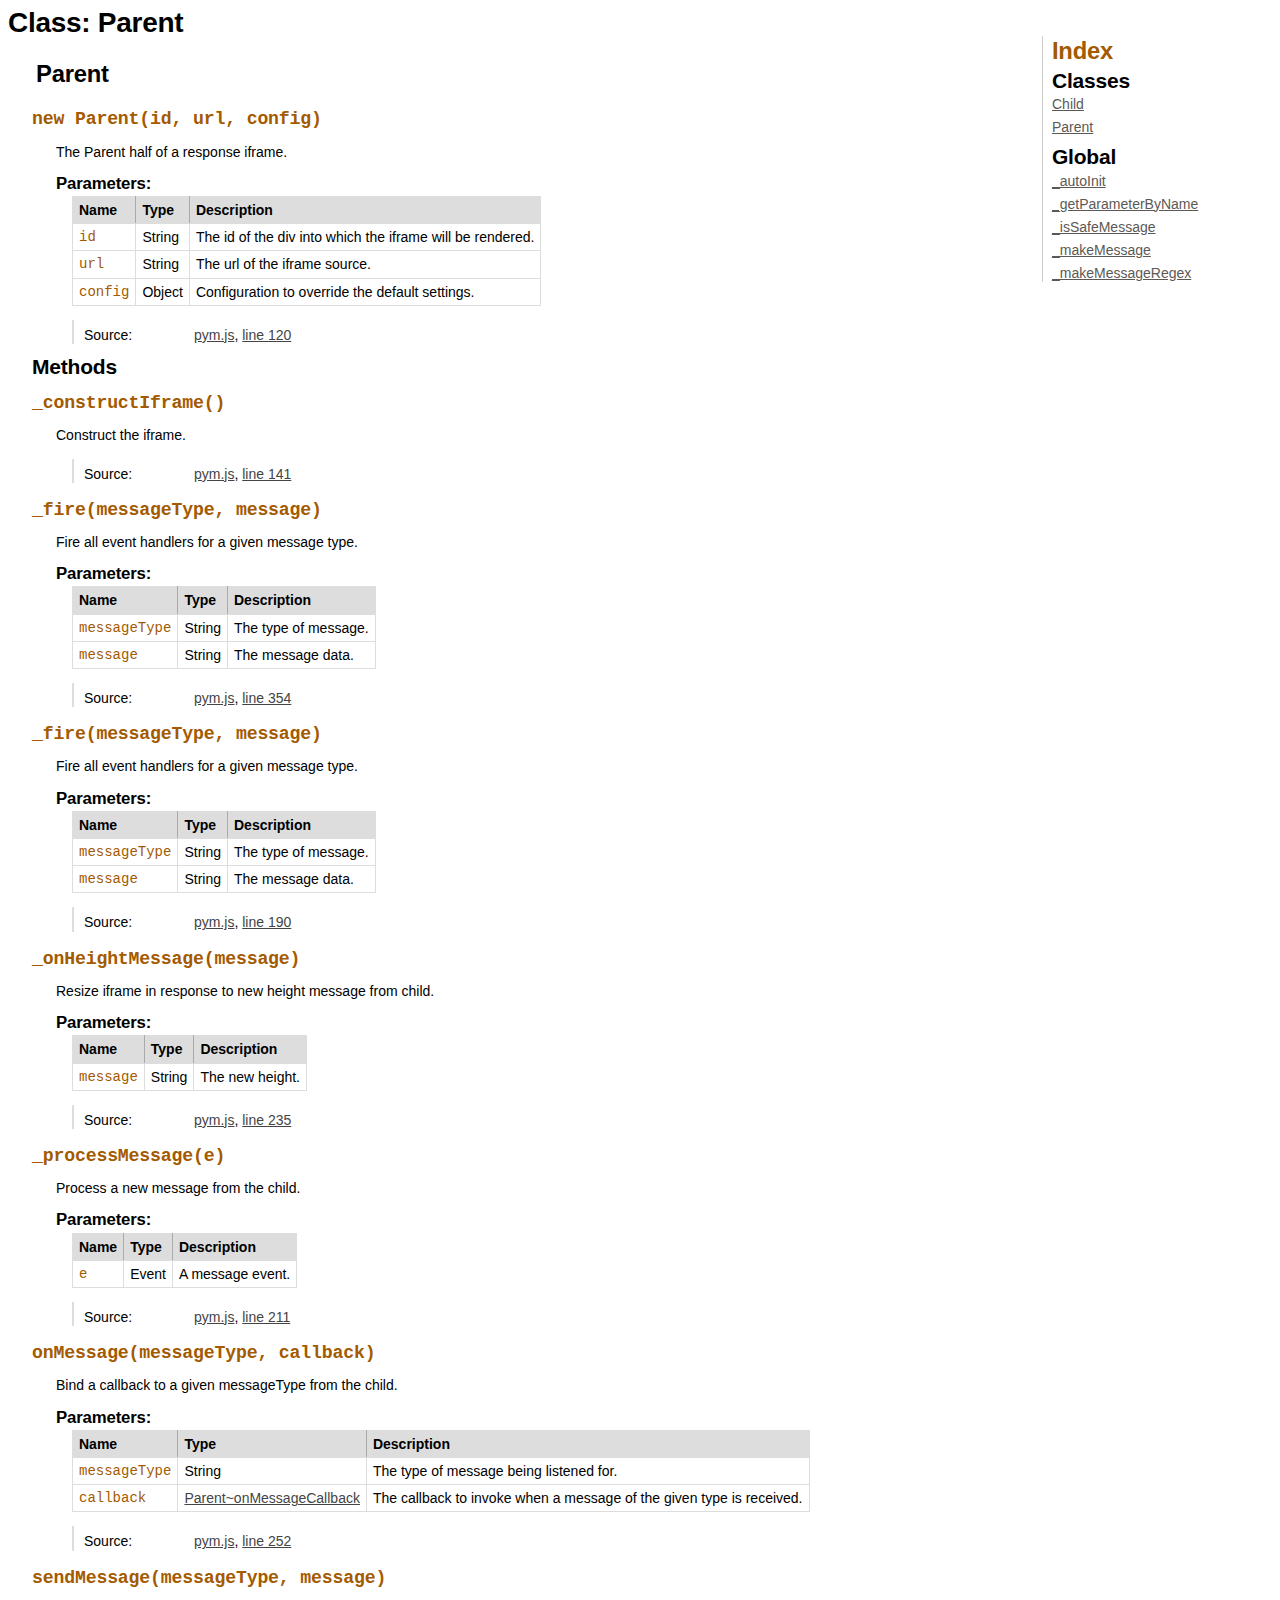
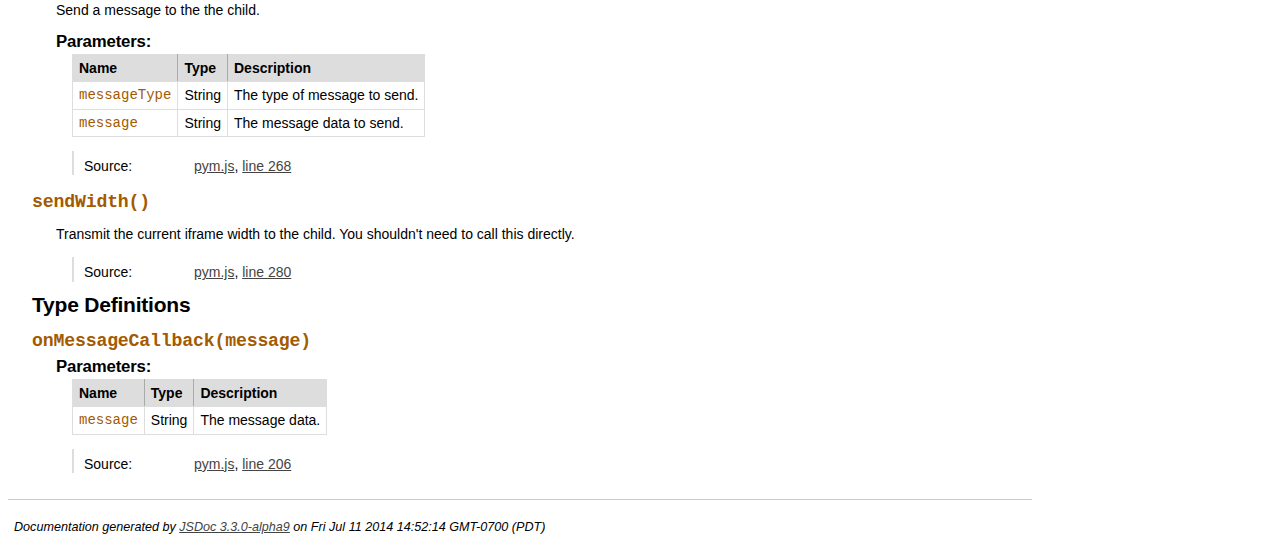
<file: api/Parent.html>
<!DOCTYPE html>
<html lang="en">
<head>
    <meta charset="utf-8">
    <title>JSDoc: Class: Parent</title>

    <script src="scripts/prettify/prettify.js"> </script>
    <script src="scripts/prettify/lang-css.js"> </script>
    <!--[if lt IE 9]>
      <script src="//html5shiv.googlecode.com/svn/trunk/html5.js"></script>
    <![endif]-->
    <link type="text/css" rel="stylesheet" href="styles/prettify-tomorrow.css">
    <link type="text/css" rel="stylesheet" href="styles/jsdoc-default.css">
</head>

<body>

<div id="main">

    <h1 class="page-title">Class: Parent</h1>

    



<section>

<header>
    <h2>
    Parent
    </h2>
    
</header>

<article>
    <div class="container-overview">
    

    
        
<dt>
    <h4 class="name" id="Parent"><span class="type-signature"></span>new Parent<span class="signature">(id, url, config)</span><span class="type-signature"></span></h4>

    
</dt>
<dd>

    
    <div class="description">
        The Parent half of a response iframe.
    </div>
    

    

    

    
        <h5>Parameters:</h5>
        

<table class="params">
    <thead>
    <tr>
        
        <th>Name</th>
        

        <th>Type</th>

        

        

        <th class="last">Description</th>
    </tr>
    </thead>

    <tbody>
    

        <tr>
            
                <td class="name"><code>id</code></td>
            

            <td class="type">
            
                
<span class="param-type">String</span>


            
            </td>

            

            

            <td class="description last">The id of the div into which the iframe will be rendered.</td>
        </tr>

    

        <tr>
            
                <td class="name"><code>url</code></td>
            

            <td class="type">
            
                
<span class="param-type">String</span>


            
            </td>

            

            

            <td class="description last">The url of the iframe source.</td>
        </tr>

    

        <tr>
            
                <td class="name"><code>config</code></td>
            

            <td class="type">
            
                
<span class="param-type">Object</span>


            
            </td>

            

            

            <td class="description last">Configuration to override the default settings.</td>
        </tr>

    
    </tbody>
</table>
    

    
<dl class="details">
    

    

    

    

    

    

    

    

    

    
    <dt class="tag-source">Source:</dt>
    <dd class="tag-source"><ul class="dummy"><li>
        <a href="pym.js.html">pym.js</a>, <a href="pym.js.html#line120">line 120</a>
    </li></ul></dd>
    

    

    

    
</dl>


    

    

    

    

    

    

    
</dd>

    
    </div>

    

    

    

    

     

    

    

    
        <h3 class="subsection-title">Methods</h3>

        <dl>
            
<dt>
    <h4 class="name" id="_constructIframe"><span class="type-signature"></span>_constructIframe<span class="signature">()</span><span class="type-signature"></span></h4>

    
</dt>
<dd>

    
    <div class="description">
        Construct the iframe.
    </div>
    

    

    

    

    
<dl class="details">
    

    

    

    

    

    

    

    

    

    
    <dt class="tag-source">Source:</dt>
    <dd class="tag-source"><ul class="dummy"><li>
        <a href="pym.js.html">pym.js</a>, <a href="pym.js.html#line141">line 141</a>
    </li></ul></dd>
    

    

    

    
</dl>


    

    

    

    

    

    

    
</dd>

        
            
<dt>
    <h4 class="name" id="_fire"><span class="type-signature"></span>_fire<span class="signature">(messageType, message)</span><span class="type-signature"></span></h4>

    
</dt>
<dd>

    
    <div class="description">
        Fire all event handlers for a given message type.
    </div>
    

    

    

    
        <h5>Parameters:</h5>
        

<table class="params">
    <thead>
    <tr>
        
        <th>Name</th>
        

        <th>Type</th>

        

        

        <th class="last">Description</th>
    </tr>
    </thead>

    <tbody>
    

        <tr>
            
                <td class="name"><code>messageType</code></td>
            

            <td class="type">
            
                
<span class="param-type">String</span>


            
            </td>

            

            

            <td class="description last">The type of message.</td>
        </tr>

    

        <tr>
            
                <td class="name"><code>message</code></td>
            

            <td class="type">
            
                
<span class="param-type">String</span>


            
            </td>

            

            

            <td class="description last">The message data.</td>
        </tr>

    
    </tbody>
</table>
    

    
<dl class="details">
    

    

    

    

    

    

    

    

    

    
    <dt class="tag-source">Source:</dt>
    <dd class="tag-source"><ul class="dummy"><li>
        <a href="pym.js.html">pym.js</a>, <a href="pym.js.html#line354">line 354</a>
    </li></ul></dd>
    

    

    

    
</dl>


    

    

    

    

    

    

    
</dd>

        
            
<dt>
    <h4 class="name" id="_fire"><span class="type-signature"></span>_fire<span class="signature">(messageType, message)</span><span class="type-signature"></span></h4>

    
</dt>
<dd>

    
    <div class="description">
        Fire all event handlers for a given message type.
    </div>
    

    

    

    
        <h5>Parameters:</h5>
        

<table class="params">
    <thead>
    <tr>
        
        <th>Name</th>
        

        <th>Type</th>

        

        

        <th class="last">Description</th>
    </tr>
    </thead>

    <tbody>
    

        <tr>
            
                <td class="name"><code>messageType</code></td>
            

            <td class="type">
            
                
<span class="param-type">String</span>


            
            </td>

            

            

            <td class="description last">The type of message.</td>
        </tr>

    

        <tr>
            
                <td class="name"><code>message</code></td>
            

            <td class="type">
            
                
<span class="param-type">String</span>


            
            </td>

            

            

            <td class="description last">The message data.</td>
        </tr>

    
    </tbody>
</table>
    

    
<dl class="details">
    

    

    

    

    

    

    

    

    

    
    <dt class="tag-source">Source:</dt>
    <dd class="tag-source"><ul class="dummy"><li>
        <a href="pym.js.html">pym.js</a>, <a href="pym.js.html#line190">line 190</a>
    </li></ul></dd>
    

    

    

    
</dl>


    

    

    

    

    

    

    
</dd>

        
            
<dt>
    <h4 class="name" id="_onHeightMessage"><span class="type-signature"></span>_onHeightMessage<span class="signature">(message)</span><span class="type-signature"></span></h4>

    
</dt>
<dd>

    
    <div class="description">
        Resize iframe in response to new height message from child.
    </div>
    

    

    

    
        <h5>Parameters:</h5>
        

<table class="params">
    <thead>
    <tr>
        
        <th>Name</th>
        

        <th>Type</th>

        

        

        <th class="last">Description</th>
    </tr>
    </thead>

    <tbody>
    

        <tr>
            
                <td class="name"><code>message</code></td>
            

            <td class="type">
            
                
<span class="param-type">String</span>


            
            </td>

            

            

            <td class="description last">The new height.</td>
        </tr>

    
    </tbody>
</table>
    

    
<dl class="details">
    

    

    

    

    

    

    

    

    

    
    <dt class="tag-source">Source:</dt>
    <dd class="tag-source"><ul class="dummy"><li>
        <a href="pym.js.html">pym.js</a>, <a href="pym.js.html#line235">line 235</a>
    </li></ul></dd>
    

    

    

    
</dl>


    

    

    

    

    

    

    
</dd>

        
            
<dt>
    <h4 class="name" id="_processMessage"><span class="type-signature"></span>_processMessage<span class="signature">(e)</span><span class="type-signature"></span></h4>

    
</dt>
<dd>

    
    <div class="description">
        Process a new message from the child.
    </div>
    

    

    

    
        <h5>Parameters:</h5>
        

<table class="params">
    <thead>
    <tr>
        
        <th>Name</th>
        

        <th>Type</th>

        

        

        <th class="last">Description</th>
    </tr>
    </thead>

    <tbody>
    

        <tr>
            
                <td class="name"><code>e</code></td>
            

            <td class="type">
            
                
<span class="param-type">Event</span>


            
            </td>

            

            

            <td class="description last">A message event.</td>
        </tr>

    
    </tbody>
</table>
    

    
<dl class="details">
    

    

    

    

    

    

    

    

    

    
    <dt class="tag-source">Source:</dt>
    <dd class="tag-source"><ul class="dummy"><li>
        <a href="pym.js.html">pym.js</a>, <a href="pym.js.html#line211">line 211</a>
    </li></ul></dd>
    

    

    

    
</dl>


    

    

    

    

    

    

    
</dd>

        
            
<dt>
    <h4 class="name" id="onMessage"><span class="type-signature"></span>onMessage<span class="signature">(messageType, callback)</span><span class="type-signature"></span></h4>

    
</dt>
<dd>

    
    <div class="description">
        Bind a callback to a given messageType from the child.
    </div>
    

    

    

    
        <h5>Parameters:</h5>
        

<table class="params">
    <thead>
    <tr>
        
        <th>Name</th>
        

        <th>Type</th>

        

        

        <th class="last">Description</th>
    </tr>
    </thead>

    <tbody>
    

        <tr>
            
                <td class="name"><code>messageType</code></td>
            

            <td class="type">
            
                
<span class="param-type">String</span>


            
            </td>

            

            

            <td class="description last">The type of message being listened for.</td>
        </tr>

    

        <tr>
            
                <td class="name"><code>callback</code></td>
            

            <td class="type">
            
                
<span class="param-type"><a href="Parent.html#onMessageCallback">Parent~onMessageCallback</a></span>


            
            </td>

            

            

            <td class="description last">The callback to invoke when a message of the given type is received.</td>
        </tr>

    
    </tbody>
</table>
    

    
<dl class="details">
    

    

    

    

    

    

    

    

    

    
    <dt class="tag-source">Source:</dt>
    <dd class="tag-source"><ul class="dummy"><li>
        <a href="pym.js.html">pym.js</a>, <a href="pym.js.html#line252">line 252</a>
    </li></ul></dd>
    

    

    

    
</dl>


    

    

    

    

    

    

    
</dd>

        
            
<dt>
    <h4 class="name" id="sendMessage"><span class="type-signature"></span>sendMessage<span class="signature">(messageType, message)</span><span class="type-signature"></span></h4>

    
</dt>
<dd>

    
    <div class="description">
        Send a message to the the child.
    </div>
    

    

    

    
        <h5>Parameters:</h5>
        

<table class="params">
    <thead>
    <tr>
        
        <th>Name</th>
        

        <th>Type</th>

        

        

        <th class="last">Description</th>
    </tr>
    </thead>

    <tbody>
    

        <tr>
            
                <td class="name"><code>messageType</code></td>
            

            <td class="type">
            
                
<span class="param-type">String</span>


            
            </td>

            

            

            <td class="description last">The type of message to send.</td>
        </tr>

    

        <tr>
            
                <td class="name"><code>message</code></td>
            

            <td class="type">
            
                
<span class="param-type">String</span>


            
            </td>

            

            

            <td class="description last">The message data to send.</td>
        </tr>

    
    </tbody>
</table>
    

    
<dl class="details">
    

    

    

    

    

    

    

    

    

    
    <dt class="tag-source">Source:</dt>
    <dd class="tag-source"><ul class="dummy"><li>
        <a href="pym.js.html">pym.js</a>, <a href="pym.js.html#line268">line 268</a>
    </li></ul></dd>
    

    

    

    
</dl>


    

    

    

    

    

    

    
</dd>

        
            
<dt>
    <h4 class="name" id="sendWidth"><span class="type-signature"></span>sendWidth<span class="signature">()</span><span class="type-signature"></span></h4>

    
</dt>
<dd>

    
    <div class="description">
        Transmit the current iframe width to the child.

You shouldn't need to call this directly.
    </div>
    

    

    

    

    
<dl class="details">
    

    

    

    

    

    

    

    

    

    
    <dt class="tag-source">Source:</dt>
    <dd class="tag-source"><ul class="dummy"><li>
        <a href="pym.js.html">pym.js</a>, <a href="pym.js.html#line280">line 280</a>
    </li></ul></dd>
    

    

    

    
</dl>


    

    

    

    

    

    

    
</dd>

        </dl>
    

    
        <h3 class="subsection-title">Type Definitions</h3>

        <dl>
                
<dt>
    <h4 class="name" id="onMessageCallback"><span class="type-signature"></span>onMessageCallback<span class="signature">(message)</span><span class="type-signature"></span></h4>

    
</dt>
<dd>

    

    

    

    
        <h5>Parameters:</h5>
        

<table class="params">
    <thead>
    <tr>
        
        <th>Name</th>
        

        <th>Type</th>

        

        

        <th class="last">Description</th>
    </tr>
    </thead>

    <tbody>
    

        <tr>
            
                <td class="name"><code>message</code></td>
            

            <td class="type">
            
                
<span class="param-type">String</span>


            
            </td>

            

            

            <td class="description last">The message data.</td>
        </tr>

    
    </tbody>
</table>
    

    
<dl class="details">
    

    

    

    

    

    

    

    

    

    
    <dt class="tag-source">Source:</dt>
    <dd class="tag-source"><ul class="dummy"><li>
        <a href="pym.js.html">pym.js</a>, <a href="pym.js.html#line206">line 206</a>
    </li></ul></dd>
    

    

    

    
</dl>


    

    

    

    

    

    

    
</dd>

            </dl>
    

    
</article>

</section>




</div>

<nav>
    <h2><a href="index.html">Index</a></h2><h3>Classes</h3><ul><li><a href="Child.html">Child</a></li><li><a href="Parent.html">Parent</a></li></ul><h3>Global</h3><ul><li><a href="global.html#_autoInit">_autoInit</a></li><li><a href="global.html#_getParameterByName">_getParameterByName</a></li><li><a href="global.html#_isSafeMessage">_isSafeMessage</a></li><li><a href="global.html#_makeMessage">_makeMessage</a></li><li><a href="global.html#_makeMessageRegex">_makeMessageRegex</a></li></ul>
</nav>

<br clear="both">

<footer>
    Documentation generated by <a href="https://github.com/jsdoc3/jsdoc">JSDoc 3.3.0-alpha9</a> on Fri Jul 11 2014 14:52:14 GMT-0700 (PDT)
</footer>

<script> prettyPrint(); </script>
<script src="scripts/linenumber.js"> </script>
</body>
</html>
</file>
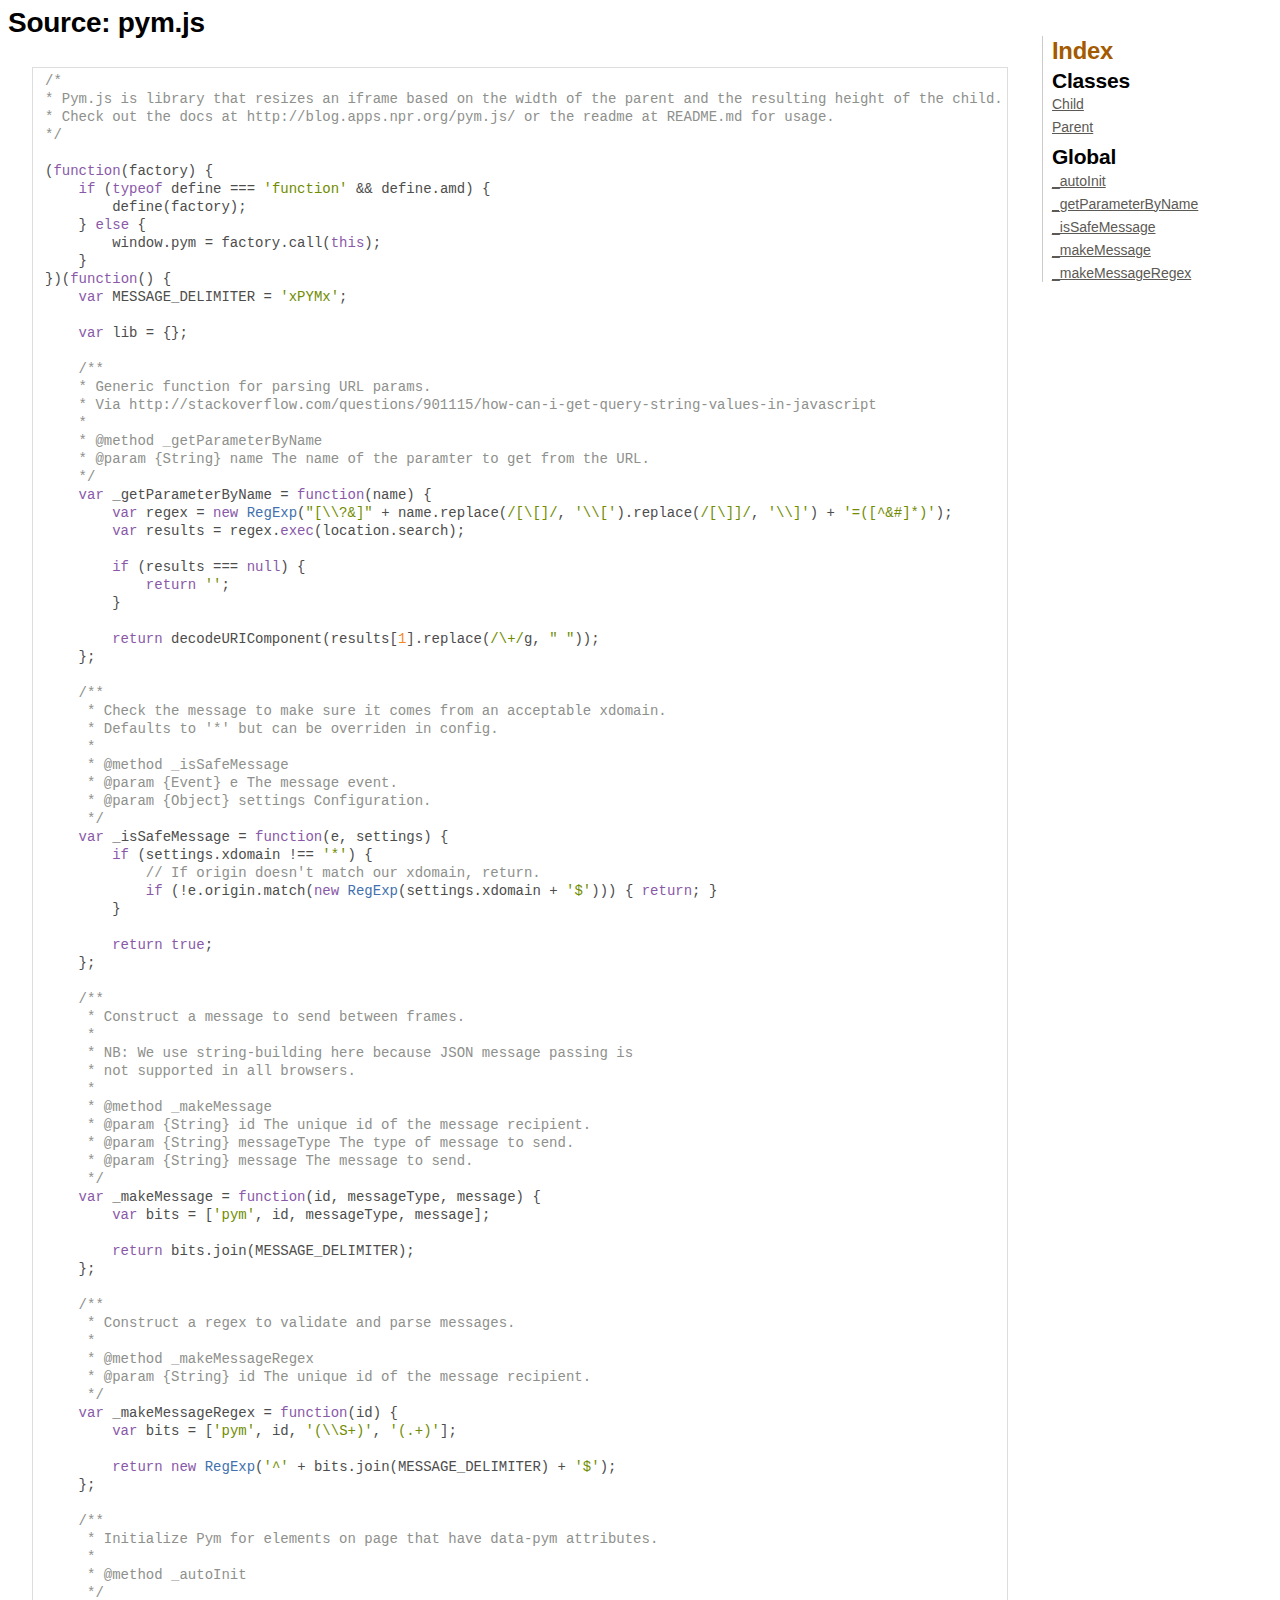
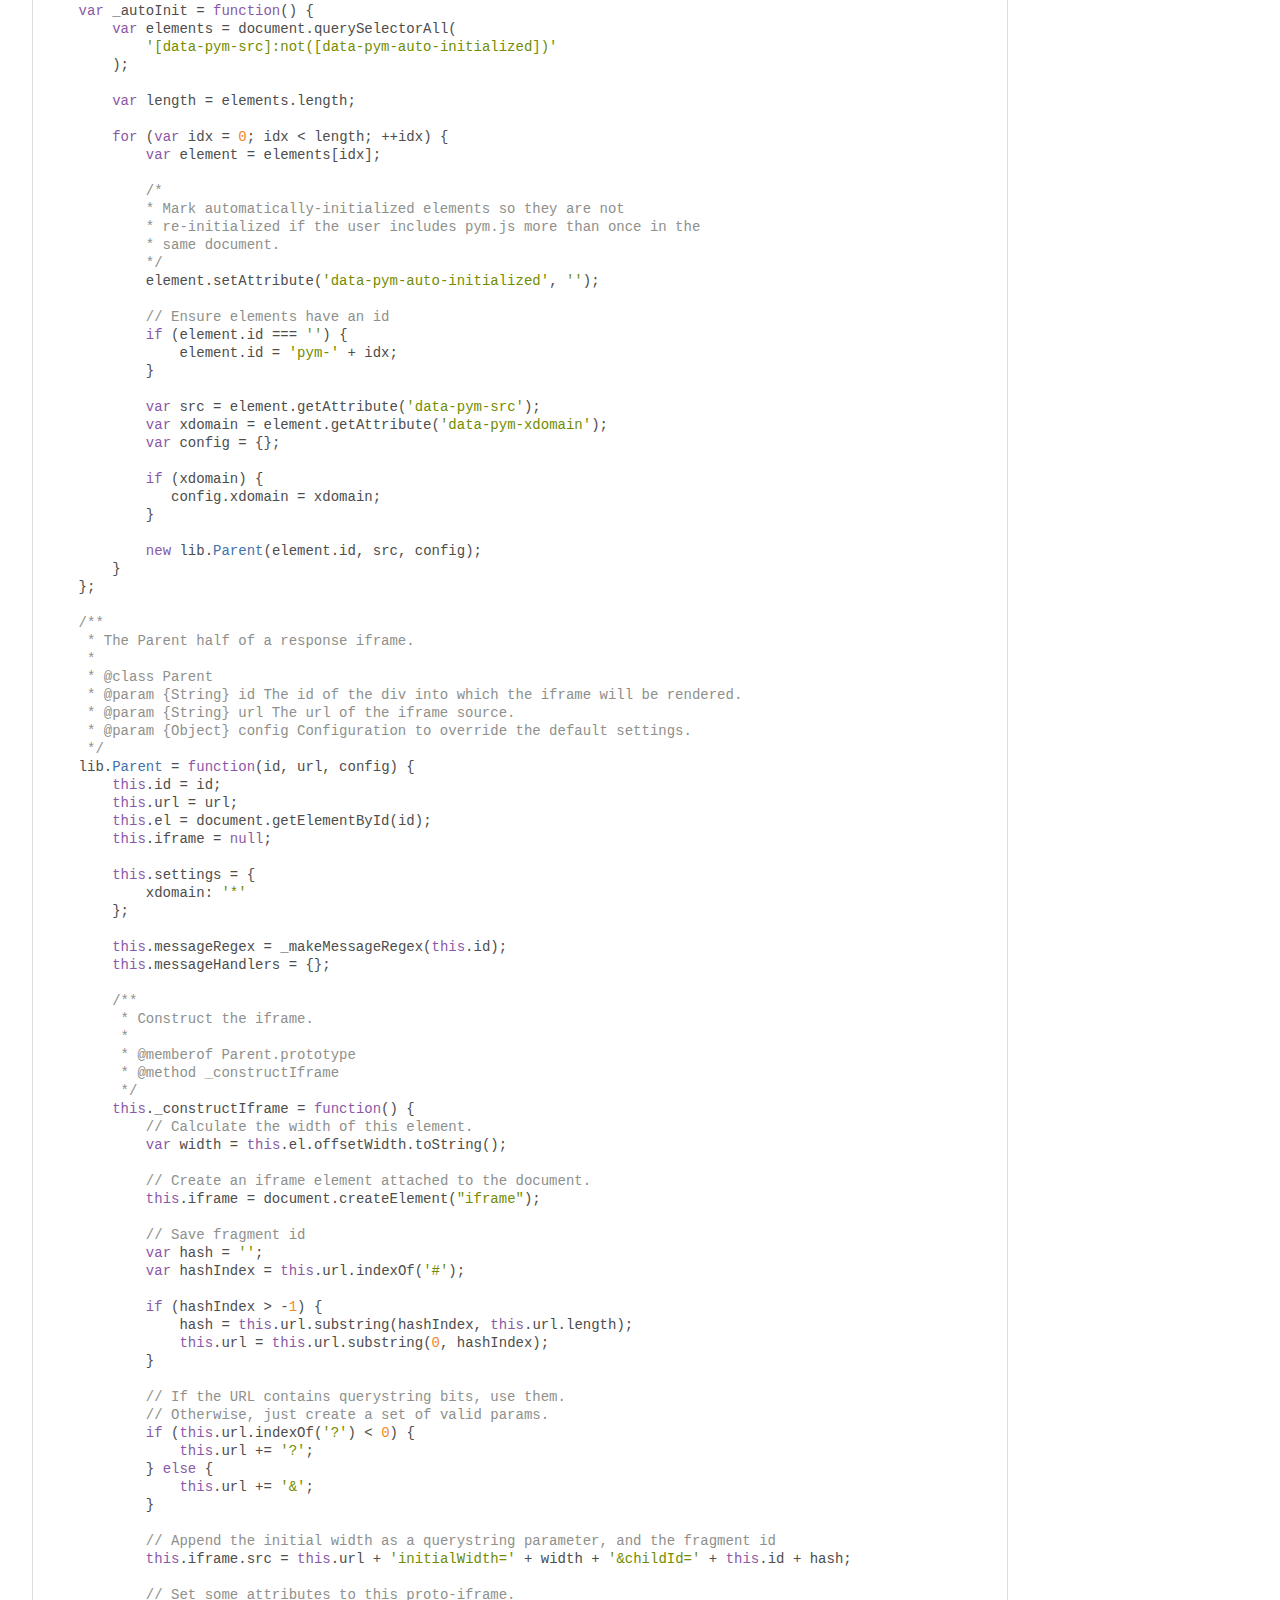
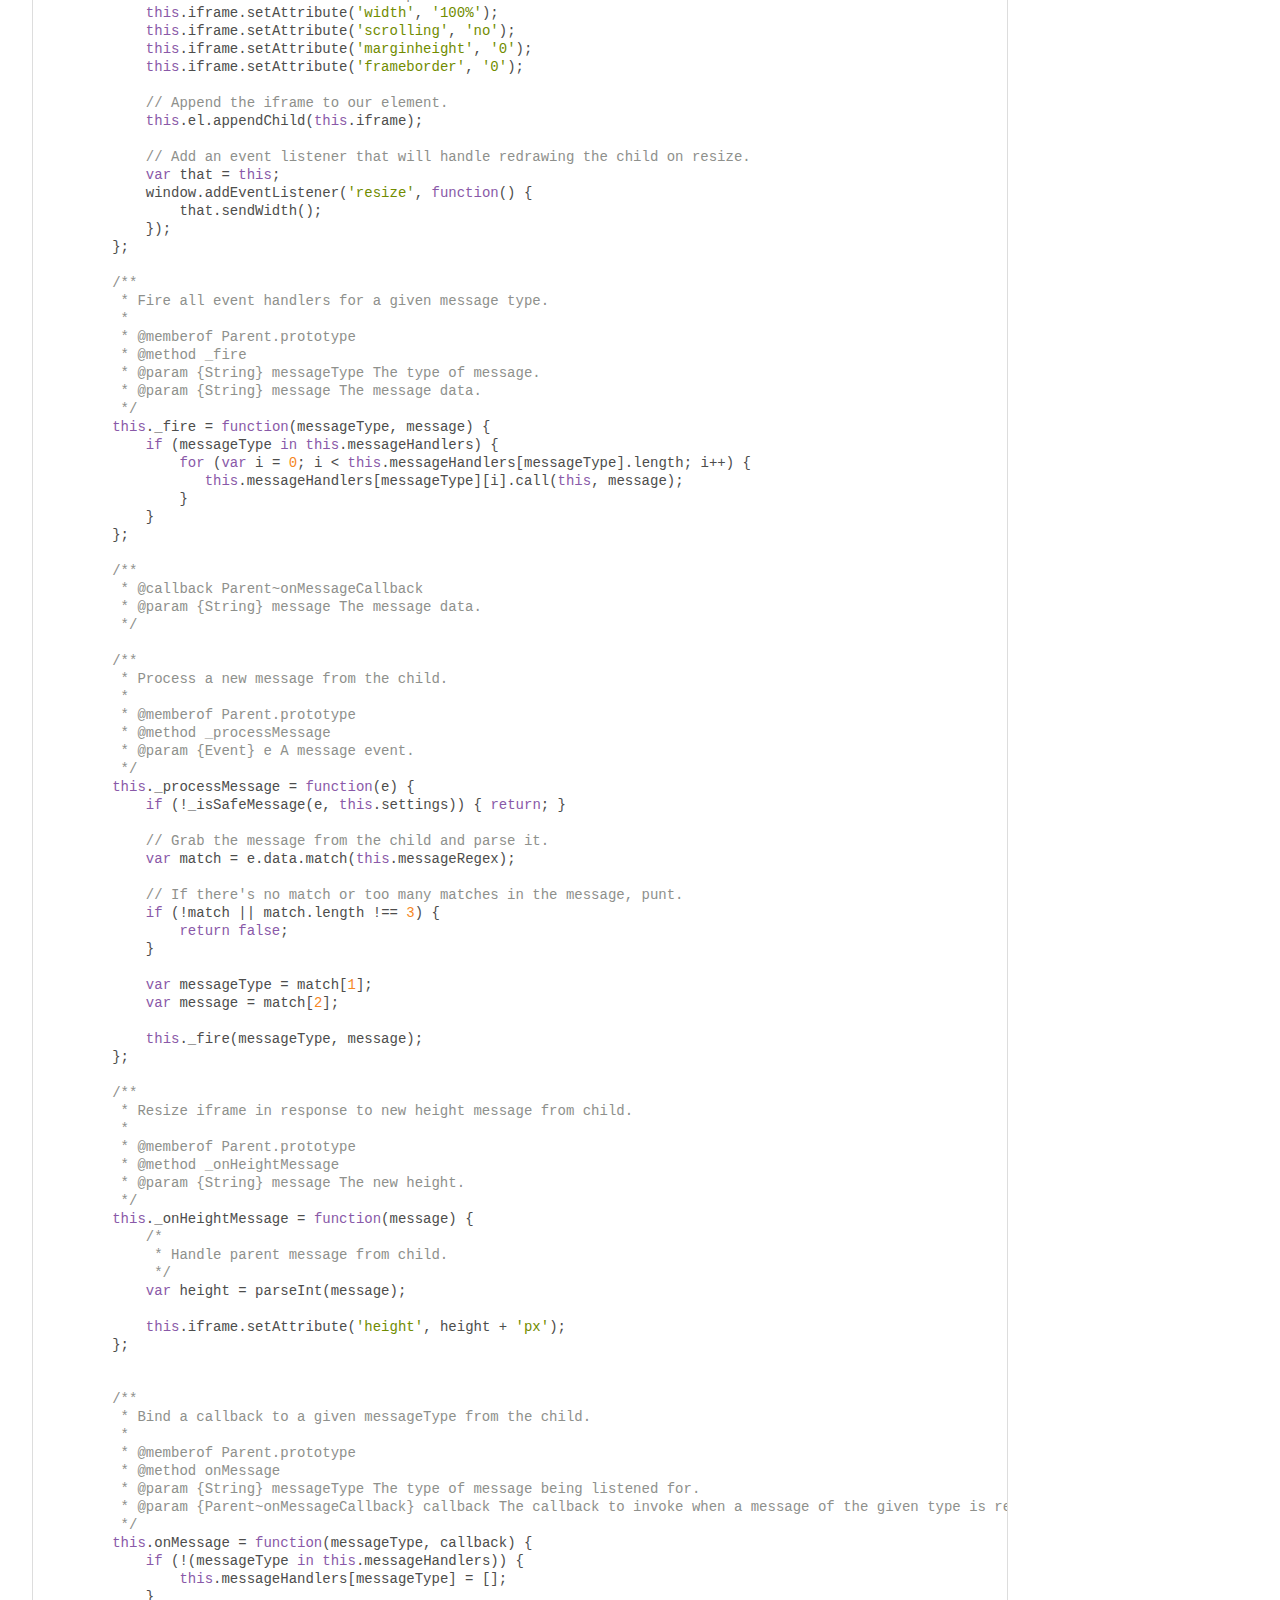
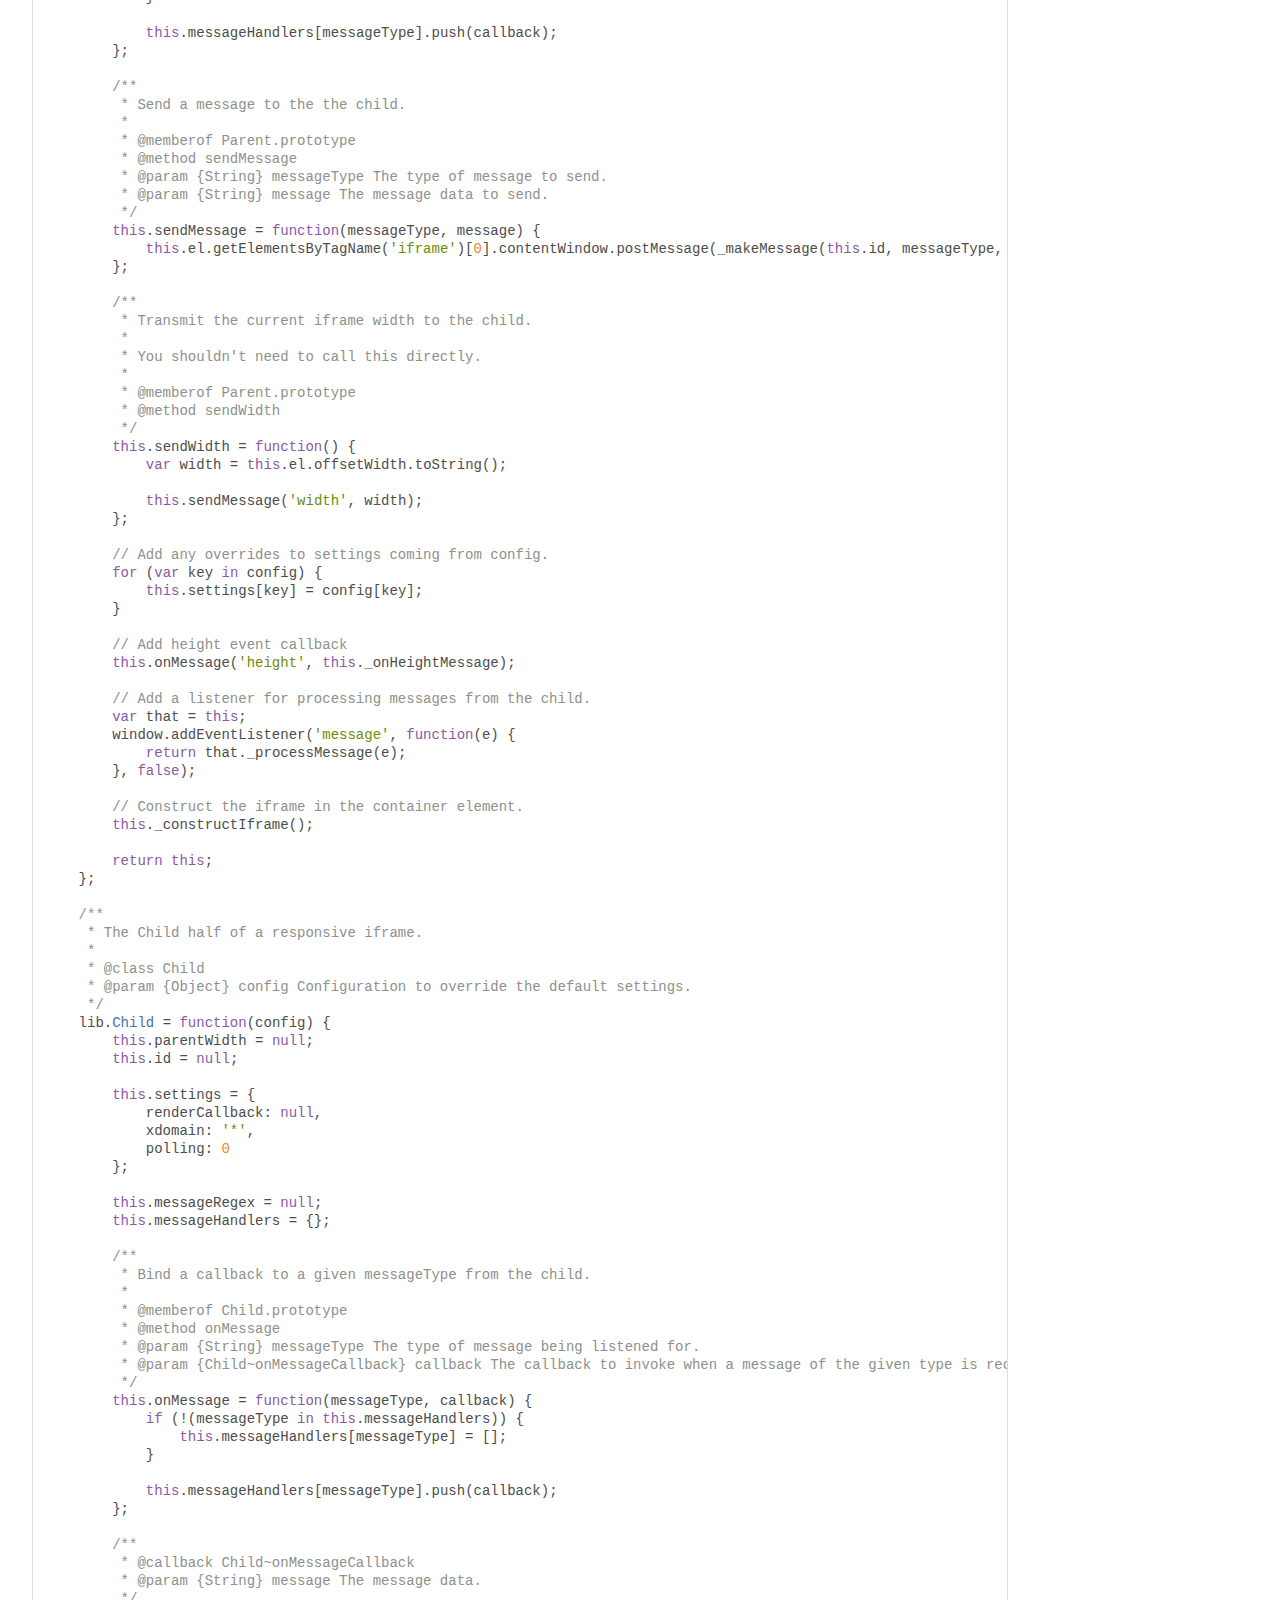
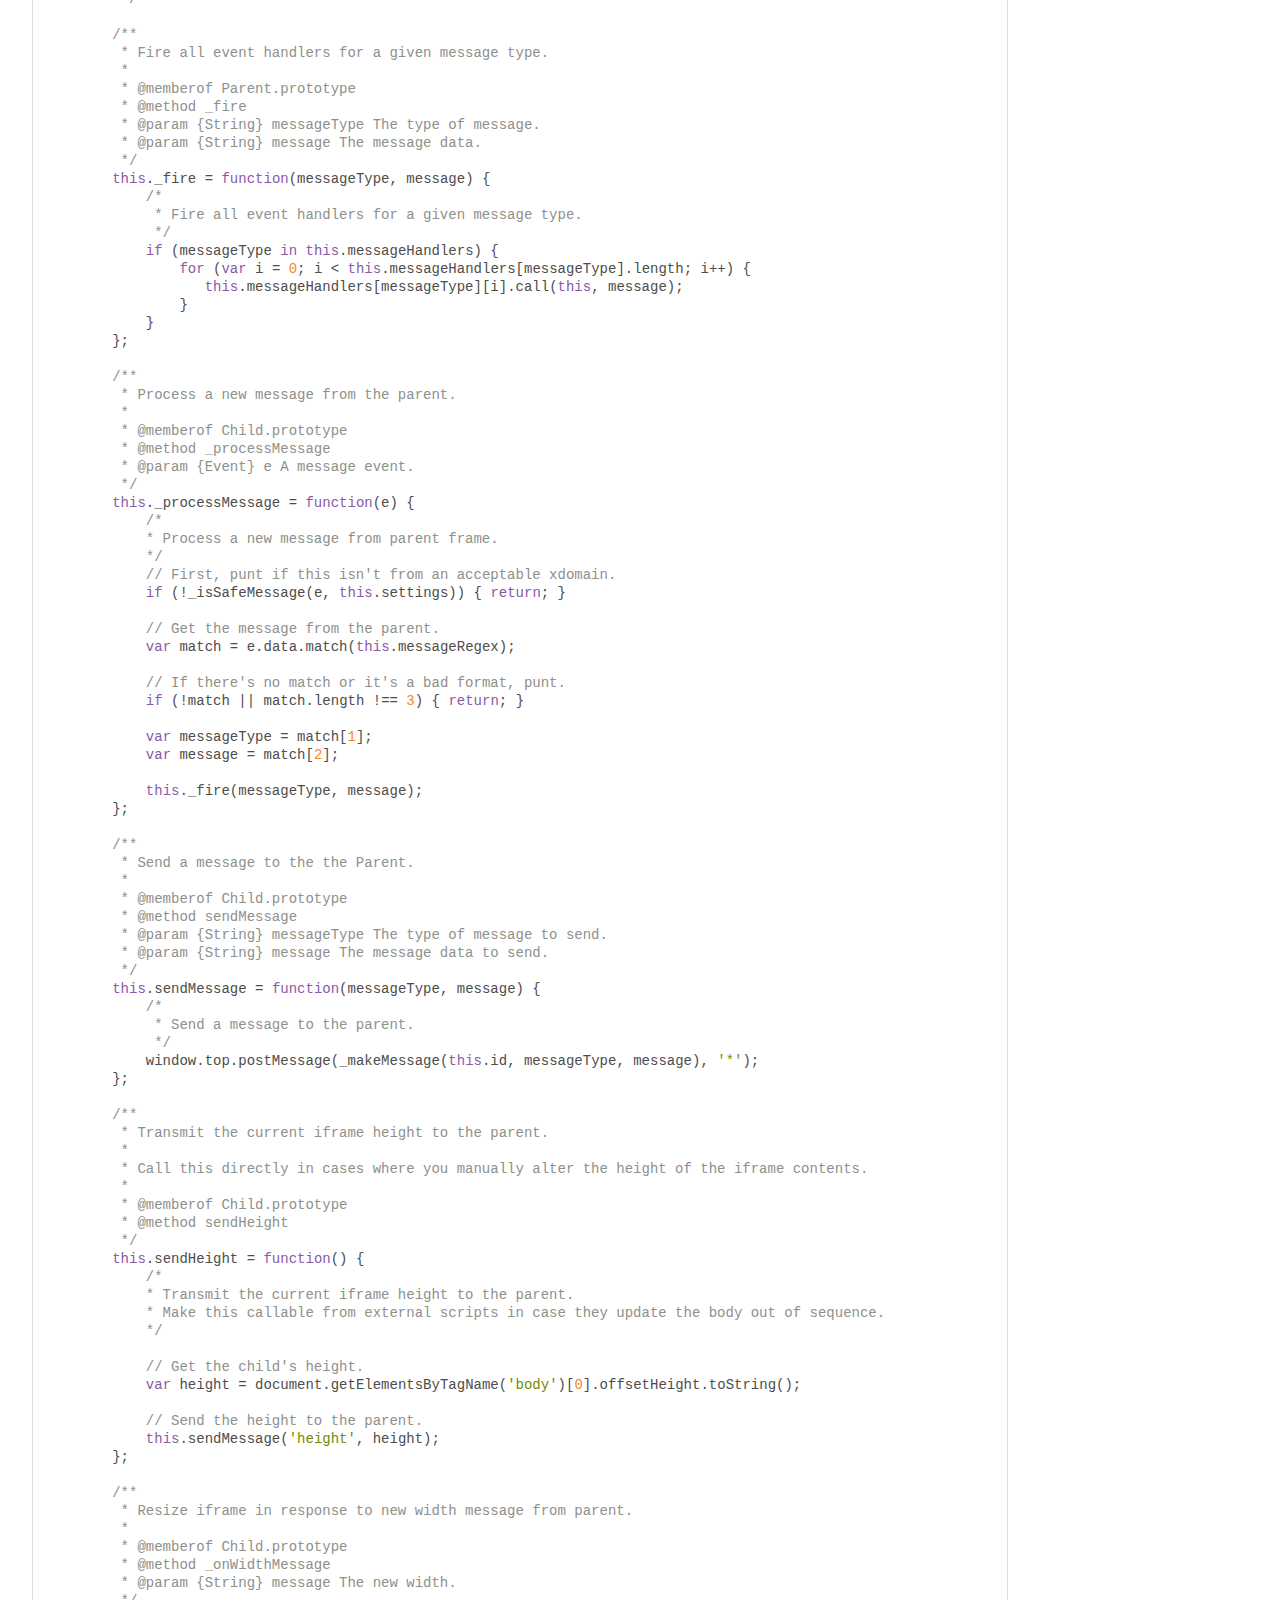
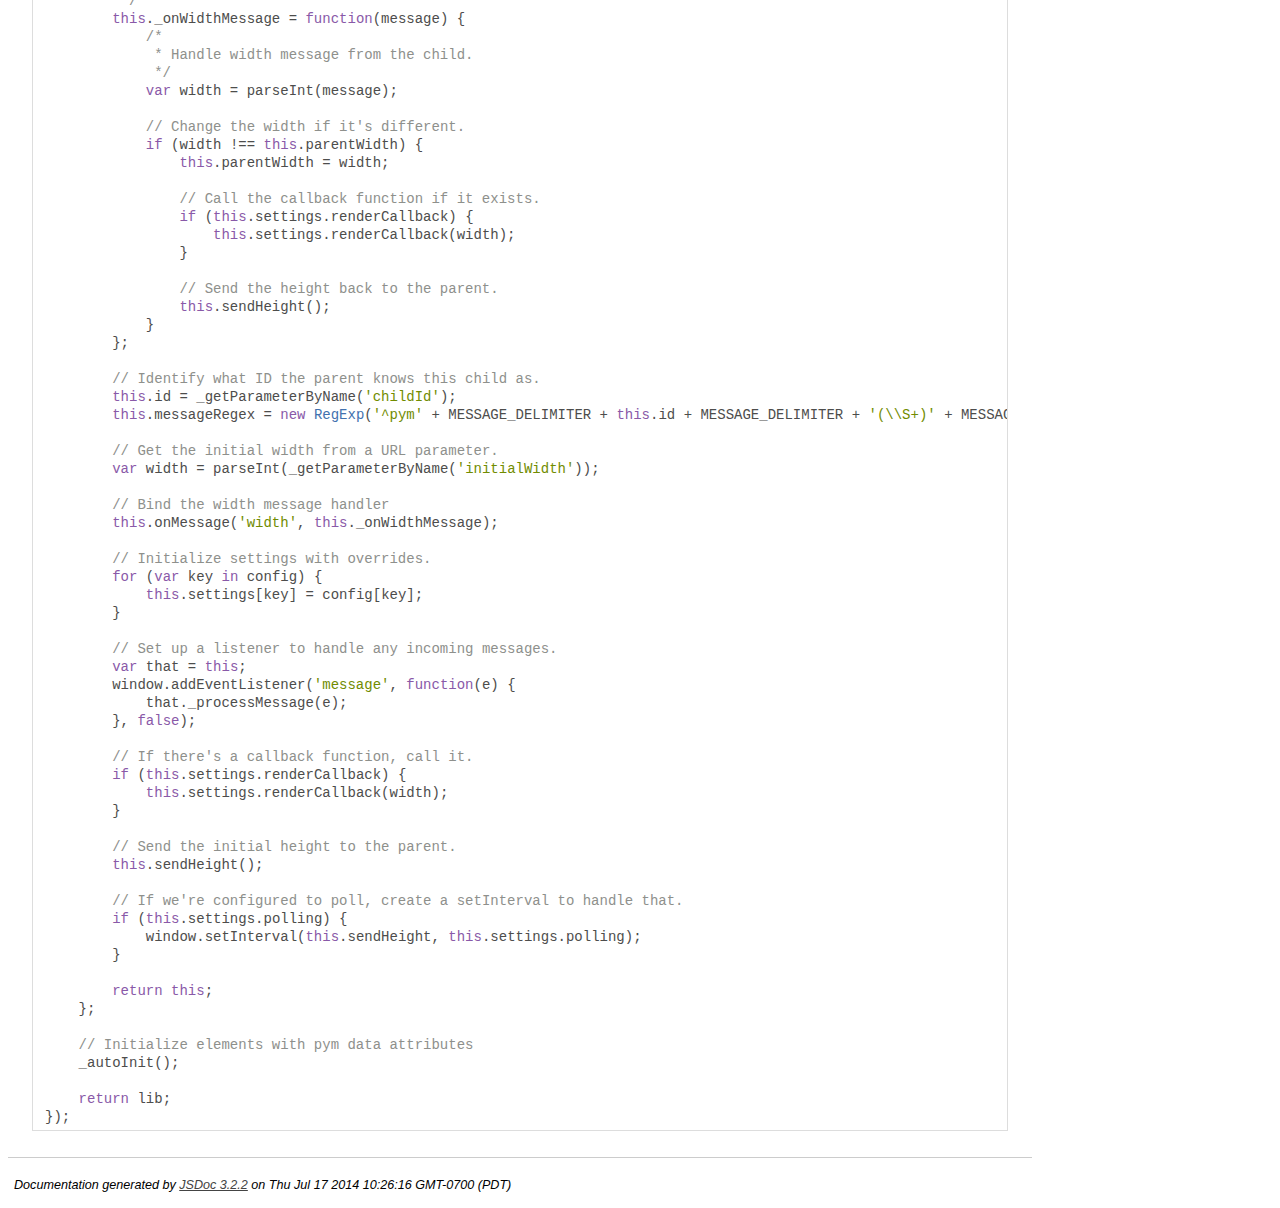
<file: api/pym.js.html>
<!DOCTYPE html>
<html lang="en">
<head>
    <meta charset="utf-8">
    <title>JSDoc: Source: pym.js</title>
    
    <script src="scripts/prettify/prettify.js"> </script>
    <script src="scripts/prettify/lang-css.js"> </script>
    <!--[if lt IE 9]>
      <script src="//html5shiv.googlecode.com/svn/trunk/html5.js"></script>
    <![endif]-->
    <link type="text/css" rel="stylesheet" href="styles/prettify-tomorrow.css">
    <link type="text/css" rel="stylesheet" href="styles/jsdoc-default.css">
</head>

<body>

<div id="main">
    
    <h1 class="page-title">Source: pym.js</h1>
    
    


    
    <section>
        <article>
            <pre class="prettyprint source"><code>/*
* Pym.js is library that resizes an iframe based on the width of the parent and the resulting height of the child.
* Check out the docs at http://blog.apps.npr.org/pym.js/ or the readme at README.md for usage.
*/

(function(factory) {
    if (typeof define === 'function' && define.amd) {
        define(factory);
    } else {
        window.pym = factory.call(this);
    }
})(function() {
    var MESSAGE_DELIMITER = 'xPYMx';

    var lib = {};

    /**
    * Generic function for parsing URL params.
    * Via http://stackoverflow.com/questions/901115/how-can-i-get-query-string-values-in-javascript
    *
    * @method _getParameterByName
    * @param {String} name The name of the paramter to get from the URL.
    */
    var _getParameterByName = function(name) {
        var regex = new RegExp("[\\?&]" + name.replace(/[\[]/, '\\[').replace(/[\]]/, '\\]') + '=([^&#]*)');
        var results = regex.exec(location.search);

        if (results === null) {
            return '';
        }

        return decodeURIComponent(results[1].replace(/\+/g, " "));
    };

    /**
     * Check the message to make sure it comes from an acceptable xdomain.
     * Defaults to '*' but can be overriden in config.
     *
     * @method _isSafeMessage
     * @param {Event} e The message event.
     * @param {Object} settings Configuration.
     */
    var _isSafeMessage = function(e, settings) {
        if (settings.xdomain !== '*') {
            // If origin doesn't match our xdomain, return.
            if (!e.origin.match(new RegExp(settings.xdomain + '$'))) { return; }
        }

        return true;
    };

    /**
     * Construct a message to send between frames.
     *
     * NB: We use string-building here because JSON message passing is
     * not supported in all browsers.
     *
     * @method _makeMessage
     * @param {String} id The unique id of the message recipient.
     * @param {String} messageType The type of message to send.
     * @param {String} message The message to send.
     */
    var _makeMessage = function(id, messageType, message) {
        var bits = ['pym', id, messageType, message];

        return bits.join(MESSAGE_DELIMITER);
    };

    /**
     * Construct a regex to validate and parse messages.
     *
     * @method _makeMessageRegex
     * @param {String} id The unique id of the message recipient.
     */
    var _makeMessageRegex = function(id) {
        var bits = ['pym', id, '(\\S+)', '(.+)'];

        return new RegExp('^' + bits.join(MESSAGE_DELIMITER) + '$');
    };

    /**
     * Initialize Pym for elements on page that have data-pym attributes.
     *
     * @method _autoInit
     */
    var _autoInit = function() {
        var elements = document.querySelectorAll(
            '[data-pym-src]:not([data-pym-auto-initialized])'
        );

        var length = elements.length;

        for (var idx = 0; idx &lt; length; ++idx) {
            var element = elements[idx];

            /*
            * Mark automatically-initialized elements so they are not
            * re-initialized if the user includes pym.js more than once in the
            * same document.
            */
            element.setAttribute('data-pym-auto-initialized', '');

            // Ensure elements have an id
            if (element.id === '') {
                element.id = 'pym-' + idx;
            }

            var src = element.getAttribute('data-pym-src');
            var xdomain = element.getAttribute('data-pym-xdomain');
            var config = {};

            if (xdomain) {
               config.xdomain = xdomain;
            }

            new lib.Parent(element.id, src, config);
        }
    };

    /**
     * The Parent half of a response iframe.
     *
     * @class Parent
     * @param {String} id The id of the div into which the iframe will be rendered.
     * @param {String} url The url of the iframe source.
     * @param {Object} config Configuration to override the default settings.
     */
    lib.Parent = function(id, url, config) {
        this.id = id;
        this.url = url;
        this.el = document.getElementById(id);
        this.iframe = null;

        this.settings = {
            xdomain: '*'
        };

        this.messageRegex = _makeMessageRegex(this.id); 
        this.messageHandlers = {};

        /**
         * Construct the iframe.
         *
         * @memberof Parent.prototype
         * @method _constructIframe
         */
        this._constructIframe = function() {
            // Calculate the width of this element.
            var width = this.el.offsetWidth.toString();

            // Create an iframe element attached to the document.
            this.iframe = document.createElement("iframe");

            // Save fragment id
            var hash = '';
            var hashIndex = this.url.indexOf('#');

            if (hashIndex > -1) {
                hash = this.url.substring(hashIndex, this.url.length);
                this.url = this.url.substring(0, hashIndex);
            }

            // If the URL contains querystring bits, use them.
            // Otherwise, just create a set of valid params.
            if (this.url.indexOf('?') &lt; 0) {
                this.url += '?';
            } else {
                this.url += '&';
            }
            
            // Append the initial width as a querystring parameter, and the fragment id
            this.iframe.src = this.url + 'initialWidth=' + width + '&childId=' + this.id + hash;

            // Set some attributes to this proto-iframe.
            this.iframe.setAttribute('width', '100%');
            this.iframe.setAttribute('scrolling', 'no');
            this.iframe.setAttribute('marginheight', '0');
            this.iframe.setAttribute('frameborder', '0');

            // Append the iframe to our element.
            this.el.appendChild(this.iframe);

            // Add an event listener that will handle redrawing the child on resize.
            var that = this;
            window.addEventListener('resize', function() {
                that.sendWidth();
            });
        };

        /**
         * Fire all event handlers for a given message type.
         *
         * @memberof Parent.prototype
         * @method _fire
         * @param {String} messageType The type of message.
         * @param {String} message The message data.
         */
        this._fire = function(messageType, message) {
            if (messageType in this.messageHandlers) {
                for (var i = 0; i &lt; this.messageHandlers[messageType].length; i++) {
                   this.messageHandlers[messageType][i].call(this, message);
                }
            }
        };

        /**
         * @callback Parent~onMessageCallback
         * @param {String} message The message data.
         */

        /**
         * Process a new message from the child.
         *
         * @memberof Parent.prototype
         * @method _processMessage
         * @param {Event} e A message event.
         */
        this._processMessage = function(e) {
            if (!_isSafeMessage(e, this.settings)) { return; }

            // Grab the message from the child and parse it.
            var match = e.data.match(this.messageRegex);

            // If there's no match or too many matches in the message, punt.
            if (!match || match.length !== 3) {
                return false;
            }

            var messageType = match[1];
            var message = match[2];

            this._fire(messageType, message);
        };

        /**
         * Resize iframe in response to new height message from child.
         *
         * @memberof Parent.prototype
         * @method _onHeightMessage
         * @param {String} message The new height.
         */
        this._onHeightMessage = function(message) {
            /*
             * Handle parent message from child.
             */
            var height = parseInt(message);
            
            this.iframe.setAttribute('height', height + 'px');
        };


        /**
         * Bind a callback to a given messageType from the child.
         *
         * @memberof Parent.prototype
         * @method onMessage
         * @param {String} messageType The type of message being listened for.
         * @param {Parent~onMessageCallback} callback The callback to invoke when a message of the given type is received.
         */
        this.onMessage = function(messageType, callback) {
            if (!(messageType in this.messageHandlers)) {
                this.messageHandlers[messageType] = [];
            }

            this.messageHandlers[messageType].push(callback);
        };

        /**
         * Send a message to the the child.
         *
         * @memberof Parent.prototype
         * @method sendMessage
         * @param {String} messageType The type of message to send.
         * @param {String} message The message data to send.
         */
        this.sendMessage = function(messageType, message) {
            this.el.getElementsByTagName('iframe')[0].contentWindow.postMessage(_makeMessage(this.id, messageType, message), '*');
        };

        /**
         * Transmit the current iframe width to the child.
         *
         * You shouldn't need to call this directly.
         *
         * @memberof Parent.prototype
         * @method sendWidth
         */
        this.sendWidth = function() {
            var width = this.el.offsetWidth.toString();

            this.sendMessage('width', width);
        };

        // Add any overrides to settings coming from config.
        for (var key in config) {
            this.settings[key] = config[key];
        }

        // Add height event callback 
        this.onMessage('height', this._onHeightMessage);

        // Add a listener for processing messages from the child.
        var that = this;
        window.addEventListener('message', function(e) {
            return that._processMessage(e);
        }, false);

        // Construct the iframe in the container element.
        this._constructIframe();

        return this;
    };

    /**
     * The Child half of a responsive iframe.
     *
     * @class Child
     * @param {Object} config Configuration to override the default settings.
     */
    lib.Child = function(config) {
        this.parentWidth = null;
        this.id = null;

        this.settings = {
            renderCallback: null,
            xdomain: '*',
            polling: 0
        };

        this.messageRegex = null;
        this.messageHandlers = {};

        /**
         * Bind a callback to a given messageType from the child.
         *
         * @memberof Child.prototype
         * @method onMessage
         * @param {String} messageType The type of message being listened for.
         * @param {Child~onMessageCallback} callback The callback to invoke when a message of the given type is received.
         */
        this.onMessage = function(messageType, callback) {
            if (!(messageType in this.messageHandlers)) {
                this.messageHandlers[messageType] = [];
            }

            this.messageHandlers[messageType].push(callback);
        };

        /**
         * @callback Child~onMessageCallback
         * @param {String} message The message data.
         */

        /**
         * Fire all event handlers for a given message type.
         *
         * @memberof Parent.prototype
         * @method _fire
         * @param {String} messageType The type of message.
         * @param {String} message The message data.
         */
        this._fire = function(messageType, message) {
            /*
             * Fire all event handlers for a given message type.
             */
            if (messageType in this.messageHandlers) {
                for (var i = 0; i &lt; this.messageHandlers[messageType].length; i++) {
                   this.messageHandlers[messageType][i].call(this, message);
                }
            }
        };

        /**
         * Process a new message from the parent.
         *
         * @memberof Child.prototype
         * @method _processMessage
         * @param {Event} e A message event.
         */
        this._processMessage = function(e) {
            /*
            * Process a new message from parent frame.
            */
            // First, punt if this isn't from an acceptable xdomain.
            if (!_isSafeMessage(e, this.settings)) { return; }

            // Get the message from the parent.
            var match = e.data.match(this.messageRegex);

            // If there's no match or it's a bad format, punt.
            if (!match || match.length !== 3) { return; }

            var messageType = match[1];
            var message = match[2];

            this._fire(messageType, message);
        };

        /**
         * Send a message to the the Parent.
         *
         * @memberof Child.prototype
         * @method sendMessage
         * @param {String} messageType The type of message to send.
         * @param {String} message The message data to send.
         */
        this.sendMessage = function(messageType, message) {
            /*
             * Send a message to the parent.
             */
            window.top.postMessage(_makeMessage(this.id, messageType, message), '*');
        };

        /**
         * Transmit the current iframe height to the parent.
         *
         * Call this directly in cases where you manually alter the height of the iframe contents.
         *
         * @memberof Child.prototype
         * @method sendHeight
         */
        this.sendHeight = function() {
            /*
            * Transmit the current iframe height to the parent.
            * Make this callable from external scripts in case they update the body out of sequence.
            */

            // Get the child's height.
            var height = document.getElementsByTagName('body')[0].offsetHeight.toString();

            // Send the height to the parent.
            this.sendMessage('height', height);
        };

        /**
         * Resize iframe in response to new width message from parent.
         *
         * @memberof Child.prototype
         * @method _onWidthMessage
         * @param {String} message The new width.
         */
        this._onWidthMessage = function(message) {
            /*
             * Handle width message from the child.
             */
            var width = parseInt(message);

            // Change the width if it's different.
            if (width !== this.parentWidth) {
                this.parentWidth = width;

                // Call the callback function if it exists.
                if (this.settings.renderCallback) {
                    this.settings.renderCallback(width);
                }

                // Send the height back to the parent.
                this.sendHeight();
            }
        };

        // Identify what ID the parent knows this child as.
        this.id = _getParameterByName('childId');
        this.messageRegex = new RegExp('^pym' + MESSAGE_DELIMITER + this.id + MESSAGE_DELIMITER + '(\\S+)' + MESSAGE_DELIMITER + '(.+)$');

        // Get the initial width from a URL parameter.
        var width = parseInt(_getParameterByName('initialWidth'));

        // Bind the width message handler
        this.onMessage('width', this._onWidthMessage);

        // Initialize settings with overrides.
        for (var key in config) {
            this.settings[key] = config[key];
        }

        // Set up a listener to handle any incoming messages.
        var that = this;
        window.addEventListener('message', function(e) {
            that._processMessage(e);
        }, false);

        // If there's a callback function, call it.
        if (this.settings.renderCallback) {
            this.settings.renderCallback(width);
        }

        // Send the initial height to the parent.
        this.sendHeight();

        // If we're configured to poll, create a setInterval to handle that.
        if (this.settings.polling) {
            window.setInterval(this.sendHeight, this.settings.polling);
        }

        return this;
    };

    // Initialize elements with pym data attributes
    _autoInit();

    return lib;
});
</code></pre>
        </article>
    </section>




</div>

<nav>
    <h2><a href="index.html">Index</a></h2><h3>Classes</h3><ul><li><a href="Child.html">Child</a></li><li><a href="Parent.html">Parent</a></li></ul><h3>Global</h3><ul><li><a href="global.html#_autoInit">_autoInit</a></li><li><a href="global.html#_getParameterByName">_getParameterByName</a></li><li><a href="global.html#_isSafeMessage">_isSafeMessage</a></li><li><a href="global.html#_makeMessage">_makeMessage</a></li><li><a href="global.html#_makeMessageRegex">_makeMessageRegex</a></li></ul>
</nav>

<br clear="both">

<footer>
    Documentation generated by <a href="https://github.com/jsdoc3/jsdoc">JSDoc 3.2.2</a> on Thu Jul 17 2014 10:26:16 GMT-0700 (PDT)
</footer>

<script> prettyPrint(); </script>
<script src="scripts/linenumber.js"> </script>
</body>
</html>
</file>
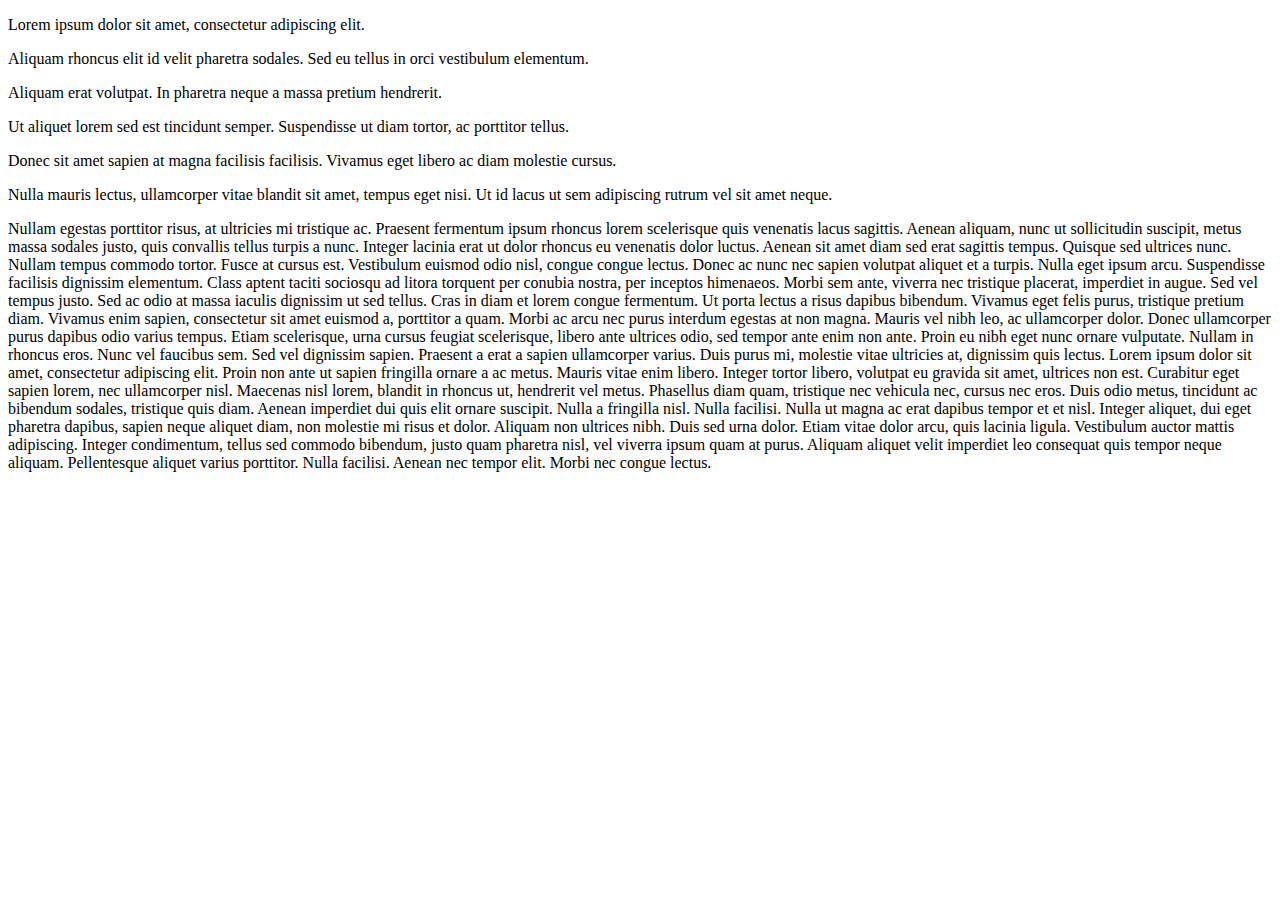
<file: examples/autoinit/child.html>
<!DOCTYPE html>

<html>
<head>
    <meta http-equiv="X-UA-Compatible" content="IE=edge,chrome=1">
    <meta name="viewport" content="width=device-width, initial-scale=1, minimum-scale=1, maximum-scale=1, user-scalable=no" />
</head>
<body>
    <div>
        <p>Lorem ipsum dolor sit amet, consectetur adipiscing elit.</p>
        <p>Aliquam rhoncus elit id velit pharetra sodales. Sed eu tellus in orci vestibulum elementum.</p>
        <p>Aliquam erat volutpat. In pharetra neque a massa pretium hendrerit.</p>
        <p>Ut aliquet lorem sed est tincidunt semper. Suspendisse ut diam tortor, ac porttitor tellus.</p>
        <p>Donec sit amet sapien at magna facilisis facilisis. Vivamus eget libero ac diam molestie cursus.</p>
        <p>Nulla mauris lectus, ullamcorper vitae blandit sit amet, tempus eget nisi. Ut id lacus ut sem adipiscing rutrum vel sit amet neque.</p>
        <p>Nullam egestas porttitor risus, at ultricies mi tristique ac. Praesent fermentum ipsum rhoncus lorem scelerisque quis venenatis lacus sagittis. Aenean aliquam, nunc ut sollicitudin suscipit, metus massa sodales justo, quis convallis tellus turpis a nunc. Integer lacinia erat ut dolor rhoncus eu venenatis dolor luctus. Aenean sit amet diam sed erat sagittis tempus. Quisque sed ultrices nunc. Nullam tempus commodo tortor. Fusce at cursus est. Vestibulum euismod odio nisl, congue congue lectus. Donec ac nunc nec sapien volutpat aliquet et a turpis. Nulla eget ipsum arcu. Suspendisse facilisis dignissim elementum. Class aptent taciti sociosqu ad litora torquent per conubia nostra, per inceptos himenaeos. Morbi sem ante, viverra nec tristique placerat, imperdiet in augue. Sed vel tempus justo. Sed ac odio at massa iaculis dignissim ut sed tellus. Cras in diam et lorem congue fermentum. Ut porta lectus a risus dapibus bibendum. Vivamus eget felis purus, tristique pretium diam. Vivamus enim sapien, consectetur sit amet euismod a, porttitor a quam. Morbi ac arcu nec purus interdum egestas at non magna. Mauris vel nibh leo, ac ullamcorper dolor. Donec ullamcorper purus dapibus odio varius tempus. Etiam scelerisque, urna cursus feugiat scelerisque, libero ante ultrices odio, sed tempor ante enim non ante. Proin eu nibh eget nunc ornare vulputate. Nullam in rhoncus eros. Nunc vel faucibus sem. Sed vel dignissim sapien. Praesent a erat a sapien ullamcorper varius. Duis purus mi, molestie vitae ultricies at, dignissim quis lectus. Lorem ipsum dolor sit amet, consectetur adipiscing elit. Proin non ante ut sapien fringilla ornare a ac metus. Mauris vitae enim libero. Integer tortor libero, volutpat eu gravida sit amet, ultrices non est. Curabitur eget sapien lorem, nec ullamcorper nisl. Maecenas nisl lorem, blandit in rhoncus ut, hendrerit vel metus. Phasellus diam quam, tristique nec vehicula nec, cursus nec eros. Duis odio metus, tincidunt ac bibendum sodales, tristique quis diam. Aenean imperdiet dui quis elit ornare suscipit. Nulla a fringilla nisl. Nulla facilisi. Nulla ut magna ac erat dapibus tempor et et nisl. Integer aliquet, dui eget pharetra dapibus, sapien neque aliquet diam, non molestie mi risus et dolor. Aliquam non ultrices nibh. Duis sed urna dolor. Etiam vitae dolor arcu, quis lacinia ligula. Vestibulum auctor mattis adipiscing. Integer condimentum, tellus sed commodo bibendum, justo quam pharetra nisl, vel viverra ipsum quam at purus. Aliquam aliquet velit imperdiet leo consequat quis tempor neque aliquam. Pellentesque aliquet varius porttitor. Nulla facilisi. Aenean nec tempor elit. Morbi nec congue lectus.</p>
    </div>

    <script src="../../src/pym.js" type="text/javascript"></script>
    <script>var pymChild = new pym.Child();</script>
</body>
</html>
</file>
<file: api/styles/prettify-tomorrow.css>
/* Tomorrow Theme */
/* Original theme - https://github.com/chriskempson/tomorrow-theme */
/* Pretty printing styles. Used with prettify.js. */
/* SPAN elements with the classes below are added by prettyprint. */
/* plain text */
.pln {
  color: #4d4d4c; }

@media screen {
  /* string content */
  .str {
    color: #718c00; }

  /* a keyword */
  .kwd {
    color: #8959a8; }

  /* a comment */
  .com {
    color: #8e908c; }

  /* a type name */
  .typ {
    color: #4271ae; }

  /* a literal value */
  .lit {
    color: #f5871f; }

  /* punctuation */
  .pun {
    color: #4d4d4c; }

  /* lisp open bracket */
  .opn {
    color: #4d4d4c; }

  /* lisp close bracket */
  .clo {
    color: #4d4d4c; }

  /* a markup tag name */
  .tag {
    color: #c82829; }

  /* a markup attribute name */
  .atn {
    color: #f5871f; }

  /* a markup attribute value */
  .atv {
    color: #3e999f; }

  /* a declaration */
  .dec {
    color: #f5871f; }

  /* a variable name */
  .var {
    color: #c82829; }

  /* a function name */
  .fun {
    color: #4271ae; } }
/* Use higher contrast and text-weight for printable form. */
@media print, projection {
  .str {
    color: #060; }

  .kwd {
    color: #006;
    font-weight: bold; }

  .com {
    color: #600;
    font-style: italic; }

  .typ {
    color: #404;
    font-weight: bold; }

  .lit {
    color: #044; }

  .pun, .opn, .clo {
    color: #440; }

  .tag {
    color: #006;
    font-weight: bold; }

  .atn {
    color: #404; }

  .atv {
    color: #060; } }
/* Style */
/*
pre.prettyprint {
  background: white;
  font-family: Menlo, Monaco, Consolas, monospace;
  font-size: 12px;
  line-height: 1.5;
  border: 1px solid #ccc;
  padding: 10px; }
*/

/* Specify class=linenums on a pre to get line numbering */
ol.linenums {
  margin-top: 0;
  margin-bottom: 0; }

/* IE indents via margin-left */
li.L0,
li.L1,
li.L2,
li.L3,
li.L4,
li.L5,
li.L6,
li.L7,
li.L8,
li.L9 {
  /* */ }

/* Alternate shading for lines */
li.L1,
li.L3,
li.L5,
li.L7,
li.L9 {
  /* */ }
</file>
<file: api/styles/jsdoc-default.css>
html
{
    overflow: auto;
    background-color: #fff;
}

body
{
    font: 14px "DejaVu Sans Condensed", "Liberation Sans", "Nimbus Sans L", Tahoma, Geneva, "Helvetica Neue", Helvetica, Arial, sans-serif;
    line-height: 130%;
    color: #000;
    background-color: #fff;
}

a {
    color: #444;
}

a:visited {
    color: #444;
}

a:active {
    color: #444;
}

header
{
    display: block;
    padding: 6px 4px;
}

.class-description {
    font-style: italic;
    font-family: Palatino, 'Palatino Linotype', serif;
    font-size: 130%;
    line-height: 140%;
    margin-bottom: 1em;
    margin-top: 1em;
}

#main {
    float: left;
    width: 100%;
}

section
{
    display: block;

    background-color: #fff;
    padding: 12px 24px;
    border-bottom: 1px solid #ccc;
    margin-right: 240px;
}

.variation {
    display: none;
}

.signature-attributes {
    font-size: 60%;
    color: #aaa;
    font-style: italic;
    font-weight: lighter;
}

nav
{
    display: block;
    float: left;
    margin-left: -230px;
    margin-top: 28px;
    width: 220px;
    border-left: 1px solid #ccc;
    padding-left: 9px;
}

nav ul {
    font-family: 'Lucida Grande', 'Lucida Sans Unicode', arial, sans-serif;
    font-size: 100%;
    line-height: 17px;
    padding:0;
    margin:0;
    list-style-type:none;
}

nav h2 a, nav h2 a:visited {
    color: #A35A00;
    text-decoration: none;
}

nav h3 {
    margin-top: 12px;
}

nav li {
    margin-top: 6px;
}

nav a {
    color: #5C5954;
}

nav a:visited {
    color: #5C5954;
}

nav a:active {
    color: #5C5954;
}

footer {
    display: block;
    padding: 6px;
    margin-top: 12px;
    font-style: italic;
    font-size: 90%;
}

h1
{
    font-size: 200%;
    font-weight: bold;
    letter-spacing: -0.01em;
    margin: 6px 0 9px 0;
}

h2
{
    font-size: 170%;
    font-weight: bold;
    letter-spacing: -0.01em;
    margin: 6px 0 3px 0;
}

h3
{
    font-size: 150%;
    font-weight: bold;
    letter-spacing: -0.01em;
    margin-top: 16px;
    margin: 6px 0 3px 0;
}

h4
{
    font-size: 130%;
    font-weight: bold;
    letter-spacing: -0.01em;
    margin-top: 16px;
    margin: 18px 0 3px 0;
    color: #A35A00;
}

h5, .container-overview .subsection-title
{
    font-size: 120%;
    font-weight: bold;
    letter-spacing: -0.01em;
    margin: 8px 0 3px -16px;
}

h6
{
    font-size: 100%;
    letter-spacing: -0.01em;
    margin: 6px 0 3px 0;
    font-style: italic;
}

.ancestors { color: #999; }
.ancestors a
{
    color: #999 !important;
    text-decoration: none;
}

.important
{
    font-weight: bold;
    color: #950B02;
}

.yes-def {
    text-indent: -1000px;
}

.type-signature {
    color: #aaa;
}

.name, .signature {
    font-family: Consolas, "Lucida Console", Monaco, monospace;
}

.details { margin-top: 14px; border-left: 2px solid #DDD; }
.details dt { width:100px; float:left; padding-left: 10px;  padding-top: 6px; }
.details dd { margin-left: 50px; }
.details ul { margin: 0; }
.details ul { list-style-type: none; }
.details li { margin-left: 30px; padding-top: 6px; }
.details pre.prettyprint { margin: 0 }
.details .object-value { padding-top: 0; }

.description {
    margin-bottom: 1em;
    margin-left: -16px;
    margin-top: 1em;
}

.code-caption
{
    font-style: italic;
    font-family: Palatino, 'Palatino Linotype', serif;
    font-size: 107%;
    margin: 0;
}

.prettyprint
{
    border: 1px solid #ddd;
    width: 80%;
    overflow: auto;
}

.prettyprint.source {
    width: inherit;
}

.prettyprint code
{
    font-family: Consolas, 'Lucida Console', Monaco, monospace;
    font-size: 100%;
    line-height: 18px;
    display: block;
    padding: 4px 12px;
    margin: 0;
    background-color: #fff;
    color: #000;
}

.prettyprint code span.line
{
  display: inline-block;
}

.prettyprint.linenums
{
  padding-left: 70px;
  -webkit-user-select: none;
  -moz-user-select: none;
  -ms-user-select: none;
  user-select: none;
}

.prettyprint.linenums ol
{
  padding-left: 0;
}

.prettyprint.linenums li
{
  border-left: 3px #ddd solid;
}

.prettyprint.linenums li.selected,
.prettyprint.linenums li.selected *
{
  background-color: lightyellow;
}

.prettyprint.linenums li *
{
  -webkit-user-select: text;
  -moz-user-select: text;
  -ms-user-select: text;
  user-select: text;
}

.params, .props
{
    border-spacing: 0;
    border: 0;
    border-collapse: collapse;
}

.params .name, .props .name, .name code {
    color: #A35A00;
    font-family: Consolas, 'Lucida Console', Monaco, monospace;
    font-size: 100%;
}

.params td, .params th, .props td, .props th
{
    border: 1px solid #ddd;
    margin: 0px;
    text-align: left;
    vertical-align: top;
    padding: 4px 6px;
    display: table-cell;
}

.params thead tr, .props thead tr
{
    background-color: #ddd;
    font-weight: bold;
}

.params .params thead tr, .props .props thead tr
{
    background-color: #fff;
    font-weight: bold;
}

.params th, .props th { border-right: 1px solid #aaa; }
.params thead .last, .props thead .last { border-right: 1px solid #ddd; }

.params td.description > p:first-child
{
    margin-top: 0;
    padding-top: 0;
}

.params td.description > p:last-child
{
    margin-bottom: 0;
    padding-bottom: 0;
}

.disabled {
    color: #454545;
}
</file>
